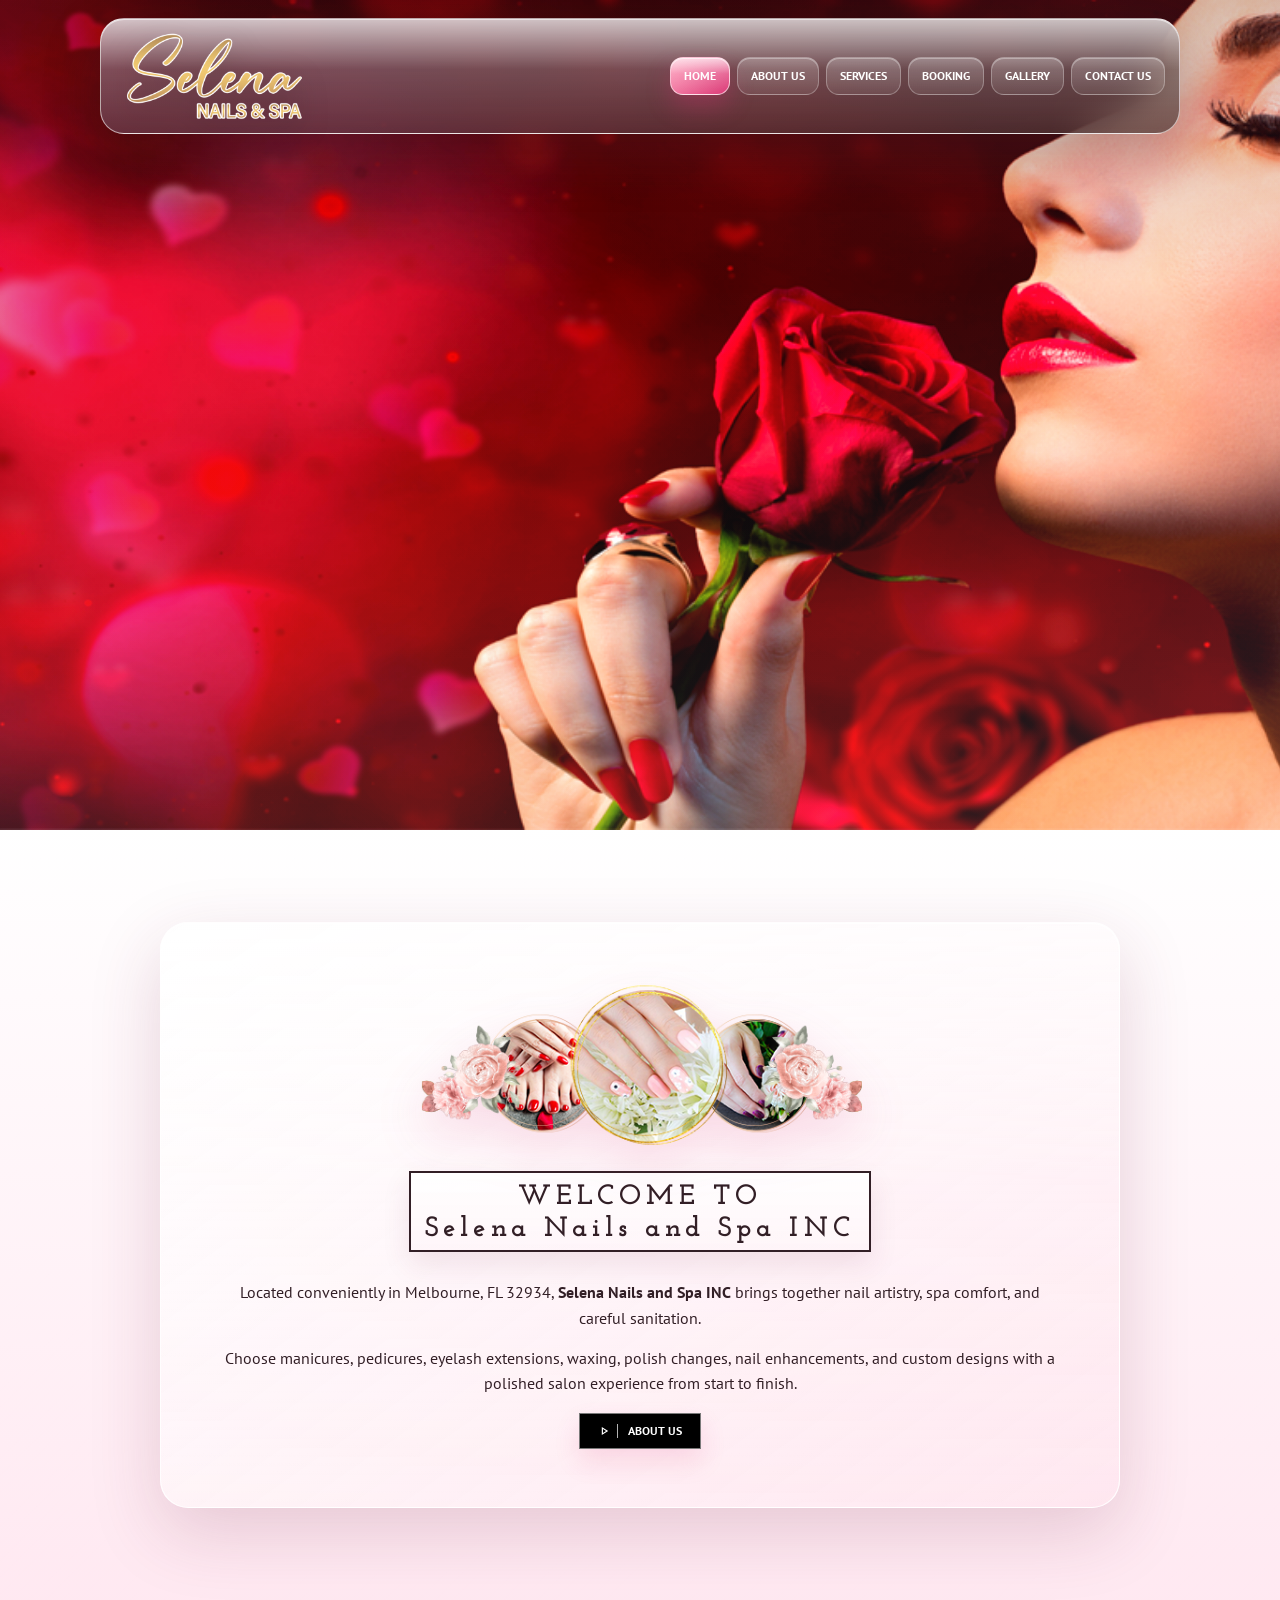
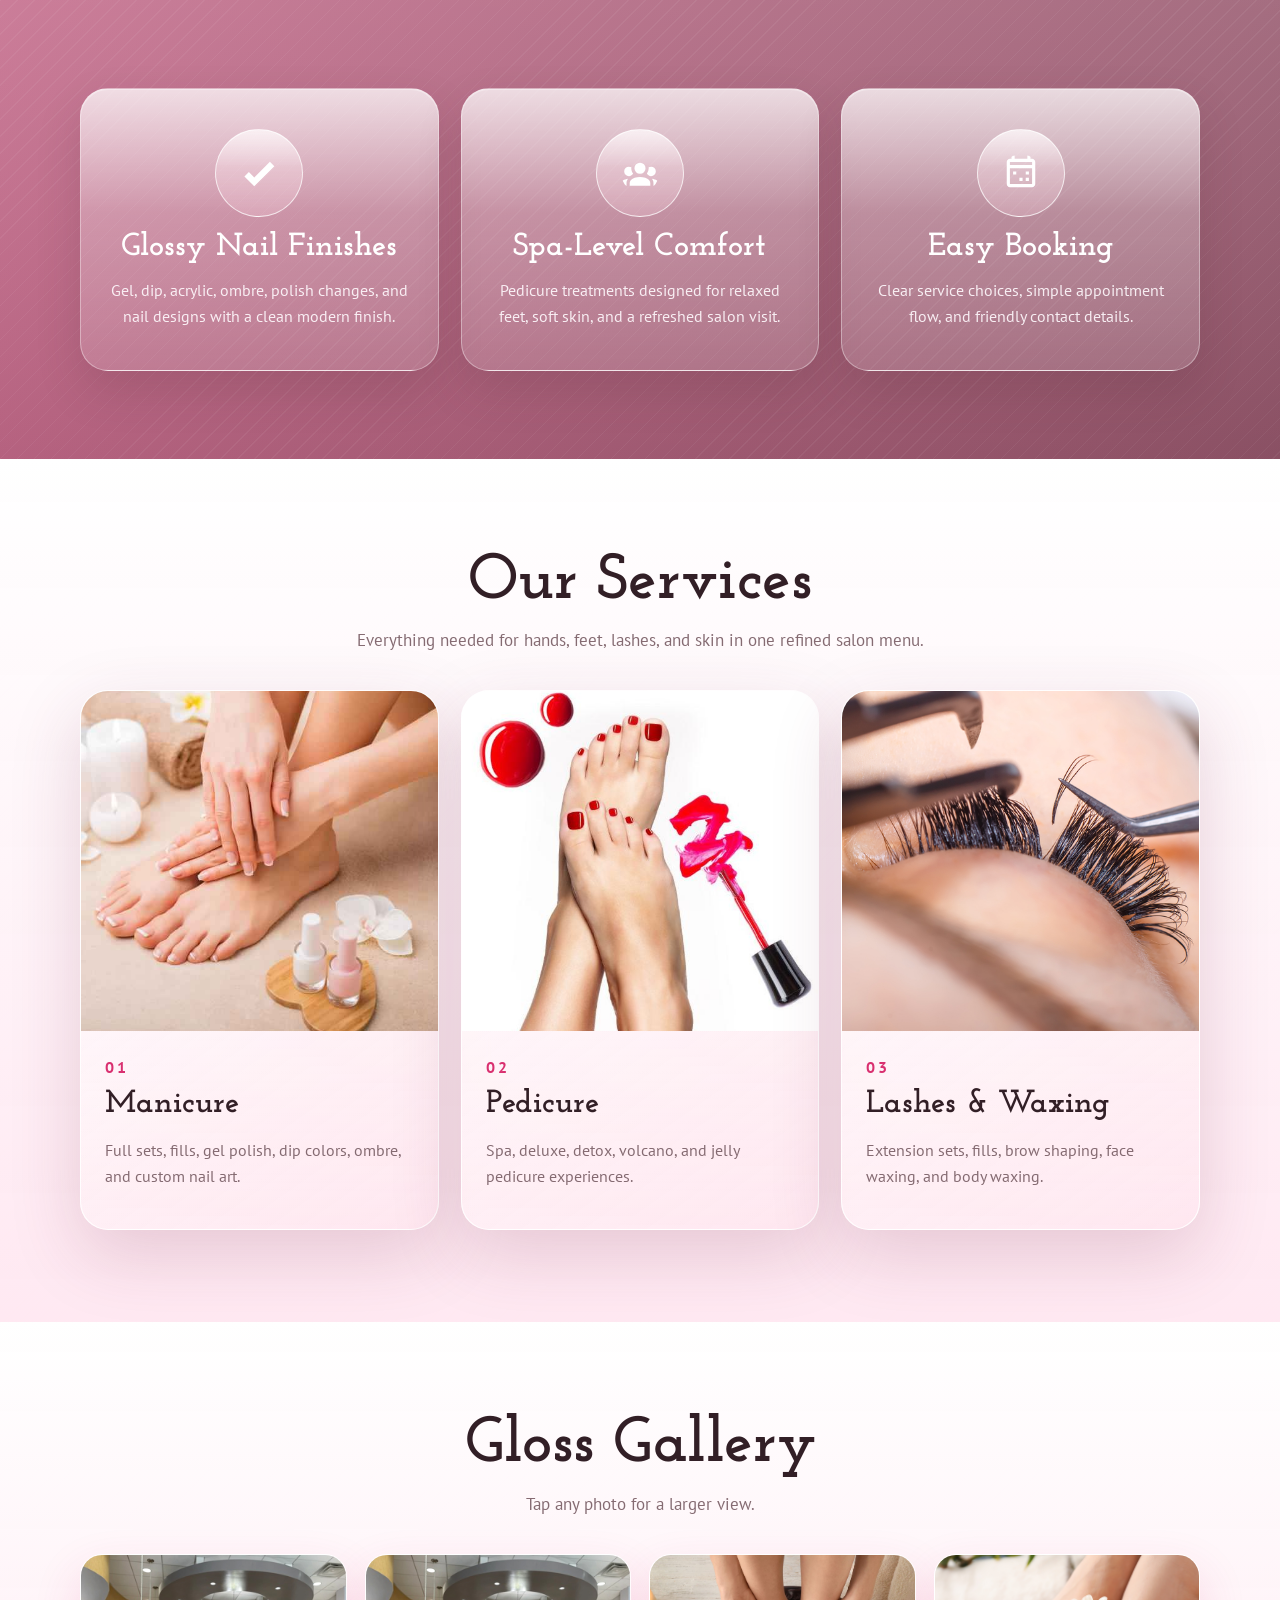
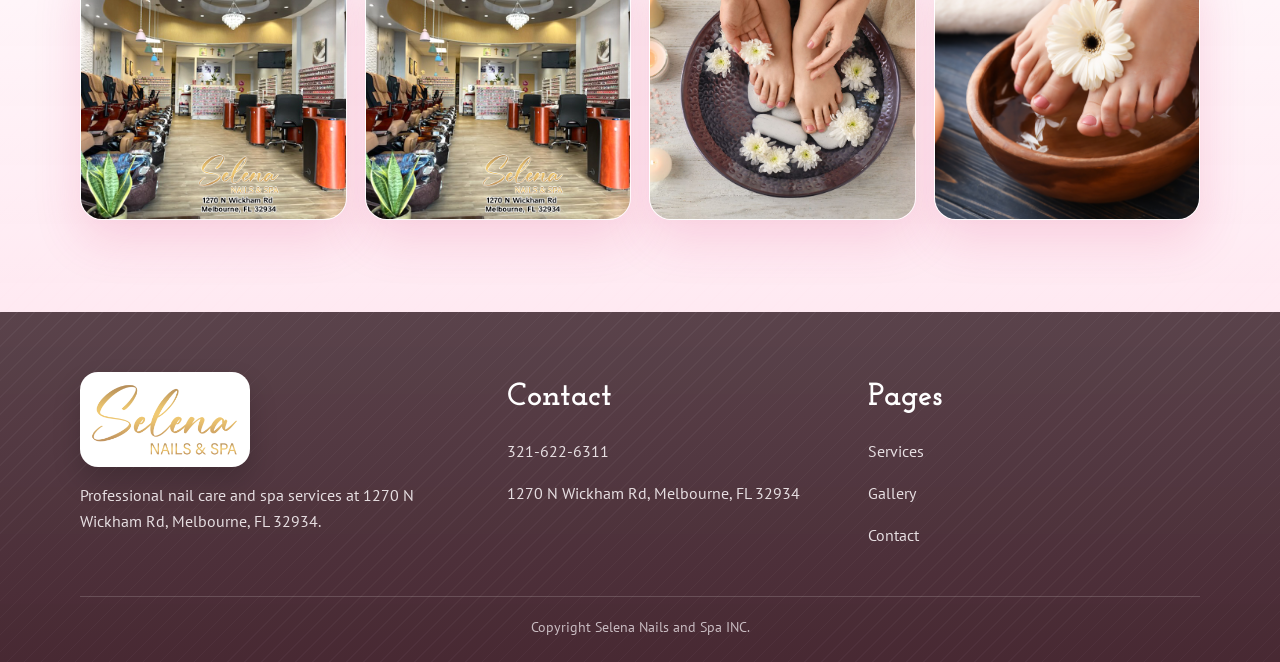
<file: index.html>
<!DOCTYPE html>
<html lang="en">
<head>
  <meta charset="UTF-8">
  <meta name="viewport" content="width=device-width, initial-scale=1.0">
  <title>Selena Nails and Spa INC | Nail Salon in Melbourne, FL 32934</title>
  <meta name="description" content="Selena Nails and Spa INC offers manicures, pedicures, eyelash extensions, waxing, and nail care in Melbourne, FL 32934.">
  <link rel="icon" href="assets/images/favicon.png">
  <link rel="stylesheet" href="assets/css/style.css">
</head>
<body>
  <div class="topbar">
    <div class="container">
      <span>1270 N Wickham Rd, Melbourne, FL 32934</span>
      <a href="tel:+13216226311">321-622-6311</a>
      <span>Professional nail care and spa services</span>
    </div>
  </div>
  <header class="site-header">
    <div class="container nav">
      <a class="brand" href="index.html"><img src="assets/images/logo.png" alt="Selena Nails and Spa INC"></a>
      <button class="menu-toggle" aria-label="Open menu" aria-expanded="false"><span></span><span></span><span></span></button>
      <nav class="nav-links">
        <a class="active" href="index.html">Home</a>
        <a href="about.html">About us</a>
        <a href="service.html">Services</a>
        <a href="https://booking.gocheckin.net/v2/13683" target="_blank" rel="noopener">Booking</a>
        <a href="gallery.html">Gallery</a>
        <a href="contact.html">Contact us</a>
      </nav>
    </div>
  </header>

  <main>
    <section class="hero">
      <div class="hero-slider" aria-label="Salon photo slider">
        <img class="hero-slide active" src="assets/images/hero-1.png" alt="Selena Nails and Spa hero photo">
        <img class="hero-slide" src="assets/images/hero-2.jpg" alt="Glossy nail polish service">
        <img class="hero-slide" src="assets/images/hero-3.png" alt="Selena Nails and Spa salon hero photo">
        <img class="hero-slide" src="assets/images/hero-4.jpg" alt="Nail salon service photo">
        <img class="hero-slide" src="assets/images/hero-5.png" alt="Selena Nails and Spa hero photo">
      </div>
      <div class="hero-content" aria-label="Selena Nails and Spa INC"></div>
    </section>

    <section class="section intro-modern">
      <div class="container welcome-original welcome-classic glass-panel">
        <div class="welcome-decor"><img src="assets/images/icons/welcome-decor.png" alt="Nail spa decor"></div>
        <div class="copy">
          <h2>WELCOME TO<br>Selena Nails and Spa INC</h2>
          <p>Located conveniently in Melbourne, FL 32934, <a href="service.html"><strong>Selena Nails and Spa INC</strong></a> brings together nail artistry, spa comfort, and careful sanitation.</p>
          <p>Choose manicures, pedicures, eyelash extensions, waxing, polish changes, nail enhancements, and custom designs with a polished salon experience from start to finish.</p>
          <a class="btn about-btn" href="about.html"><img src="assets/images/icons/icon-play.svg" alt="">About us</a>
        </div>
      </div>
    </section>

    <section class="section dark">
      <div class="container">
        <div class="feature-grid">
          <article class="feature">
            <img src="assets/images/icons/icon-check.svg" alt="">
            <h3>Glossy Nail Finishes</h3>
            <p>Gel, dip, acrylic, ombre, polish changes, and nail designs with a clean modern finish.</p>
          </article>
          <article class="feature">
            <img src="assets/images/icons/icon-user.svg" alt="">
            <h3>Spa-Level Comfort</h3>
            <p>Pedicure treatments designed for relaxed feet, soft skin, and a refreshed salon visit.</p>
          </article>
          <article class="feature">
            <img src="assets/images/icons/icon-calendar.svg" alt="">
            <h3>Easy Booking</h3>
            <p>Clear service choices, simple appointment flow, and friendly contact details.</p>
          </article>
        </div>
      </div>
    </section>

    <section class="section services-modern">
      <div class="container">
        <div class="section-title">
          <h2>Our Services</h2>
          <p>Everything needed for hands, feet, lashes, and skin in one refined salon menu.</p>
        </div>
        <div class="service-preview">
          <a class="service-card" href="service.html">
            <img src="assets/images/service-manicure.jpg" alt="Manicure service">
            <div><span>01</span><h3>Manicure</h3><p>Full sets, fills, gel polish, dip colors, ombre, and custom nail art.</p></div>
          </a>
          <a class="service-card" href="service.html">
            <img src="assets/images/service-pedicure.jpg" alt="Pedicure service">
            <div><span>02</span><h3>Pedicure</h3><p>Spa, deluxe, detox, volcano, and jelly pedicure experiences.</p></div>
          </a>
          <a class="service-card" href="service.html">
            <img src="assets/images/service-eyelashes.png" alt="Eyelash extension service">
            <div><span>03</span><h3>Lashes & Waxing</h3><p>Extension sets, fills, brow shaping, face waxing, and body waxing.</p></div>
          </a>
        </div>
      </div>
    </section>

    <section class="section light gallery-modern">
      <div class="container">
        <div class="section-title">
          <h2>Gloss Gallery</h2>
          <p>Tap any photo for a larger view.</p>
        </div>
        <div class="photo-grid">
          <img data-lightbox src="assets/images/gallery/salon-main.jpg" alt="Selena Nails salon interior">
          <img data-lightbox src="assets/images/gallery/gallery-Selena-Nails-and-Spa-INC-Nail-salon-in-Melbourne-FL-32934_4-48122.jpg" alt="Nail salon photo">
          <img data-lightbox src="assets/images/gallery/gallery-Selena-Nails-and-Spa-INC-top-rated-nail-salon-Melbourne-FL-32934-No-5-51.jpg" alt="Nail design photo">
          <img data-lightbox src="assets/images/gallery/gallery-Selena-Nails-and-Spa-INC-top-rated-nail-salon-Melbourne-FL-32934-No-6-28.jpg" alt="Nail design photo">
        </div>
      </div>
    </section>
  </main>

  <footer class="footer">
    <div class="container footer-grid">
      <div>
        <img class="logo" src="assets/images/logo.png" alt="Selena Nails and Spa INC">
        <p>Professional nail care and spa services at 1270 N Wickham Rd, Melbourne, FL 32934.</p>
      </div>
      <div>
        <h3>Contact</h3>
        <p><a href="tel:+13216226311">321-622-6311</a></p>
        <p>1270 N Wickham Rd, Melbourne, FL 32934</p>
      </div>
      <div>
        <h3>Pages</h3>
        <p><a href="service.html">Services</a></p>
        <p><a href="gallery.html">Gallery</a></p>
        <p><a href="contact.html">Contact</a></p>
      </div>
    </div>
    <div class="container copyright">Copyright Selena Nails and Spa INC.</div>
  </footer>

  <div class="lightbox" aria-hidden="true"><button aria-label="Close">x</button><img alt=""></div>
  <script src="assets/js/main.js"></script>
</body>
</html>
</file>
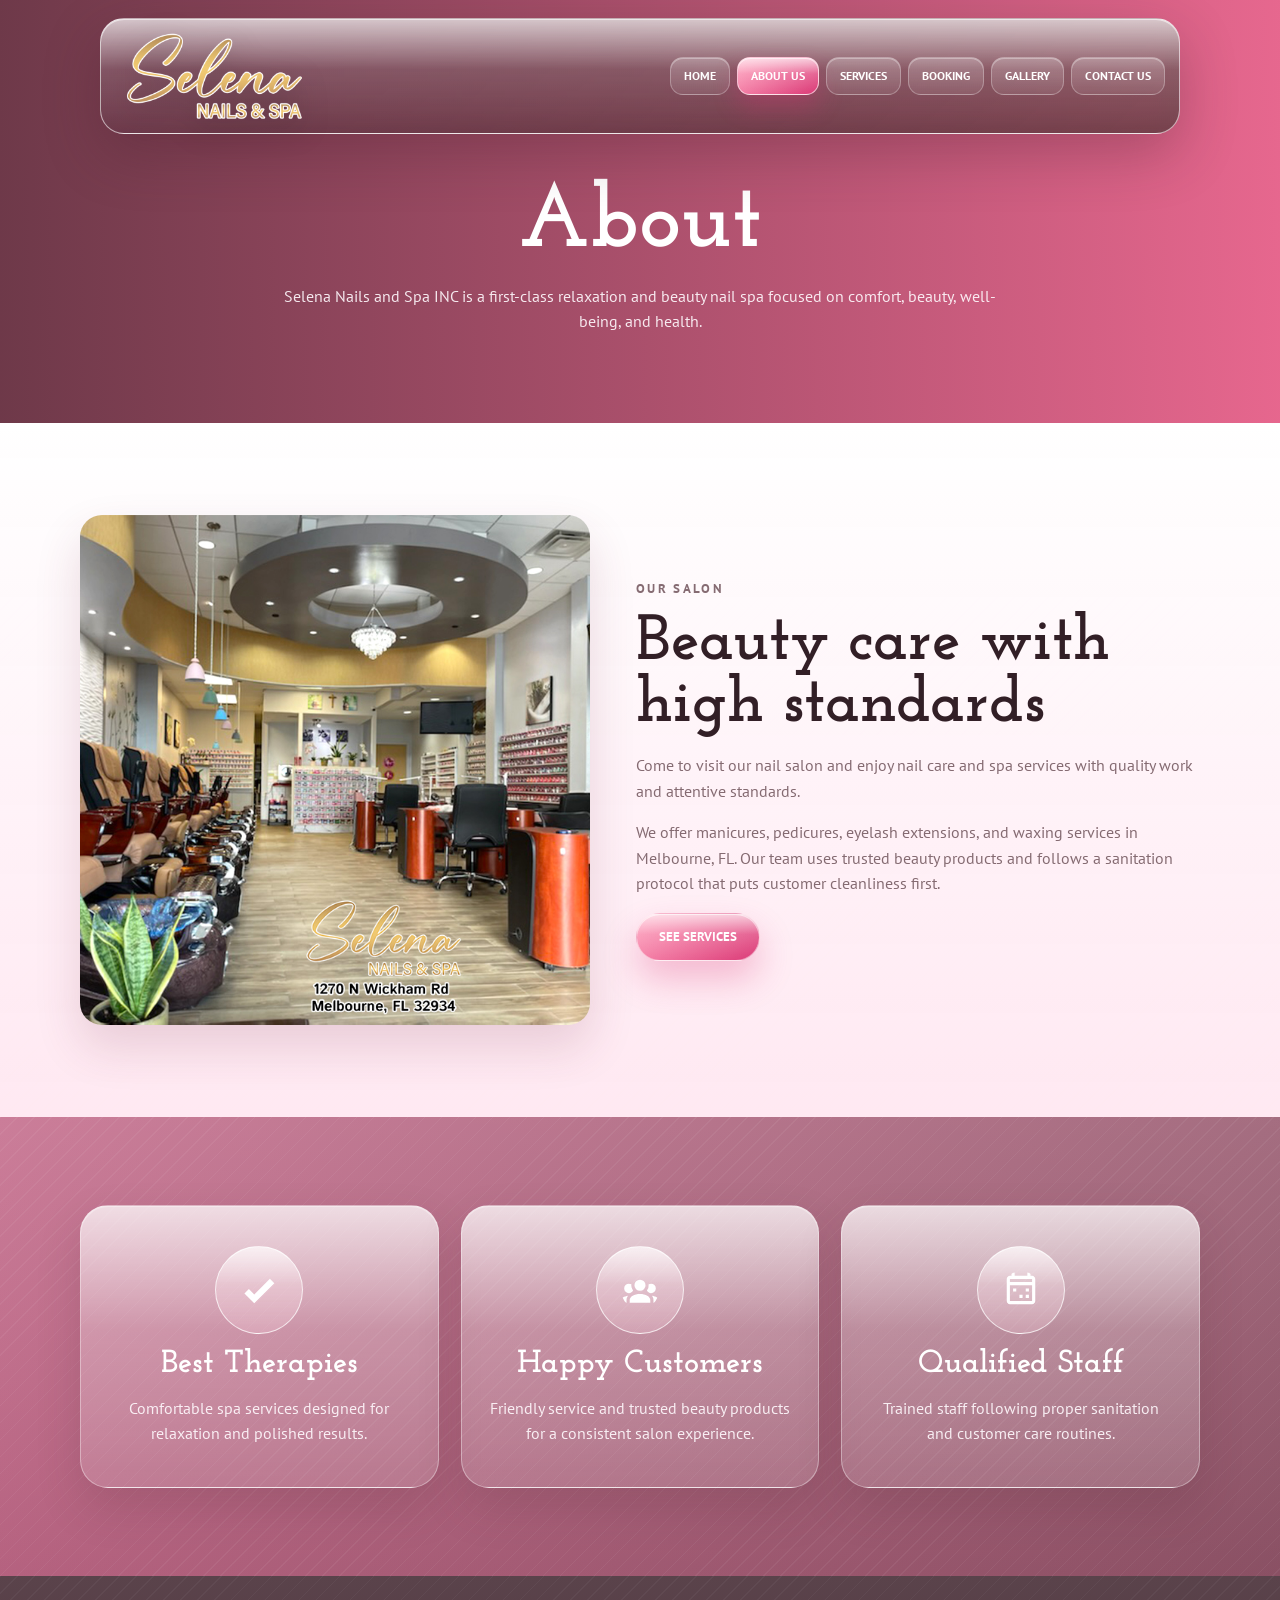
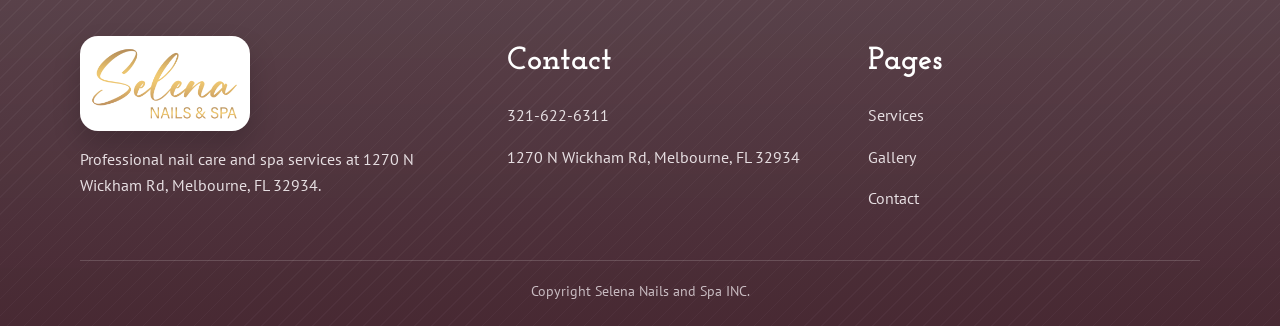
<file: about.html>
<!DOCTYPE html>
<html lang="en">
<head>
  <meta charset="UTF-8">
  <meta name="viewport" content="width=device-width, initial-scale=1.0">
  <title>About | Selena Nails and Spa INC</title>
  <meta name="description" content="About Selena Nails and Spa INC, a nail salon and spa serving Melbourne, FL 32934.">
  <link rel="icon" href="assets/images/favicon.png">
  <link rel="stylesheet" href="assets/css/style.css">
</head>
<body>
  <div class="topbar"><div class="container"><span>1270 N Wickham Rd, Melbourne, FL 32934</span><a href="tel:+13216226311">321-622-6311</a><span>Professional nail care and spa services</span></div></div>
  <header class="site-header"><div class="container nav"><a class="brand" href="index.html"><img src="assets/images/logo.png" alt="Selena Nails and Spa INC"></a><button class="menu-toggle" aria-label="Open menu" aria-expanded="false"><span></span><span></span><span></span></button><nav class="nav-links"><a href="index.html">Home</a><a class="active" href="about.html">About us</a><a href="service.html">Services</a><a href="https://booking.gocheckin.net/v2/13683" target="_blank" rel="noopener">Booking</a><a href="gallery.html">Gallery</a><a href="contact.html">Contact us</a></nav></div></header>
  <main>
    <section class="page-hero"><div class="container"><h1>About</h1><p>Selena Nails and Spa INC is a first-class relaxation and beauty nail spa focused on comfort, beauty, well-being, and health.</p></div></section>
    <section class="section light">
      <div class="container split">
        <div class="media"><img src="assets/images/gallery/salon-main.jpg" alt="Selena Nails and Spa salon"></div>
        <div class="copy">
          <p class="eyebrow">Our salon</p>
          <h2>Beauty care with high standards</h2>
          <p>Come to visit our nail salon and enjoy nail care and spa services with quality work and attentive standards.</p>
          <p>We offer manicures, pedicures, eyelash extensions, and waxing services in Melbourne, FL. Our team uses trusted beauty products and follows a sanitation protocol that puts customer cleanliness first.</p>
          <a class="btn" href="service.html">See Services</a>
        </div>
      </div>
    </section>
    <section class="section dark">
      <div class="container feature-grid">
        <article class="feature"><img src="assets/images/icons/icon-check.svg" alt=""><h3>Best Therapies</h3><p>Comfortable spa services designed for relaxation and polished results.</p></article>
        <article class="feature"><img src="assets/images/icons/icon-user.svg" alt=""><h3>Happy Customers</h3><p>Friendly service and trusted beauty products for a consistent salon experience.</p></article>
        <article class="feature"><img src="assets/images/icons/icon-calendar.svg" alt=""><h3>Qualified Staff</h3><p>Trained staff following proper sanitation and customer care routines.</p></article>
      </div>
    </section>
  </main>
  <footer class="footer"><div class="container footer-grid"><div><img class="logo" src="assets/images/logo.png" alt="Selena Nails and Spa INC"><p>Professional nail care and spa services at 1270 N Wickham Rd, Melbourne, FL 32934.</p></div><div><h3>Contact</h3><p><a href="tel:+13216226311">321-622-6311</a></p><p>1270 N Wickham Rd, Melbourne, FL 32934</p></div><div><h3>Pages</h3><p><a href="service.html">Services</a></p><p><a href="gallery.html">Gallery</a></p><p><a href="contact.html">Contact</a></p></div></div><div class="container copyright">Copyright Selena Nails and Spa INC.</div></footer>
  <script src="assets/js/main.js"></script>
</body>
</html>
</file>
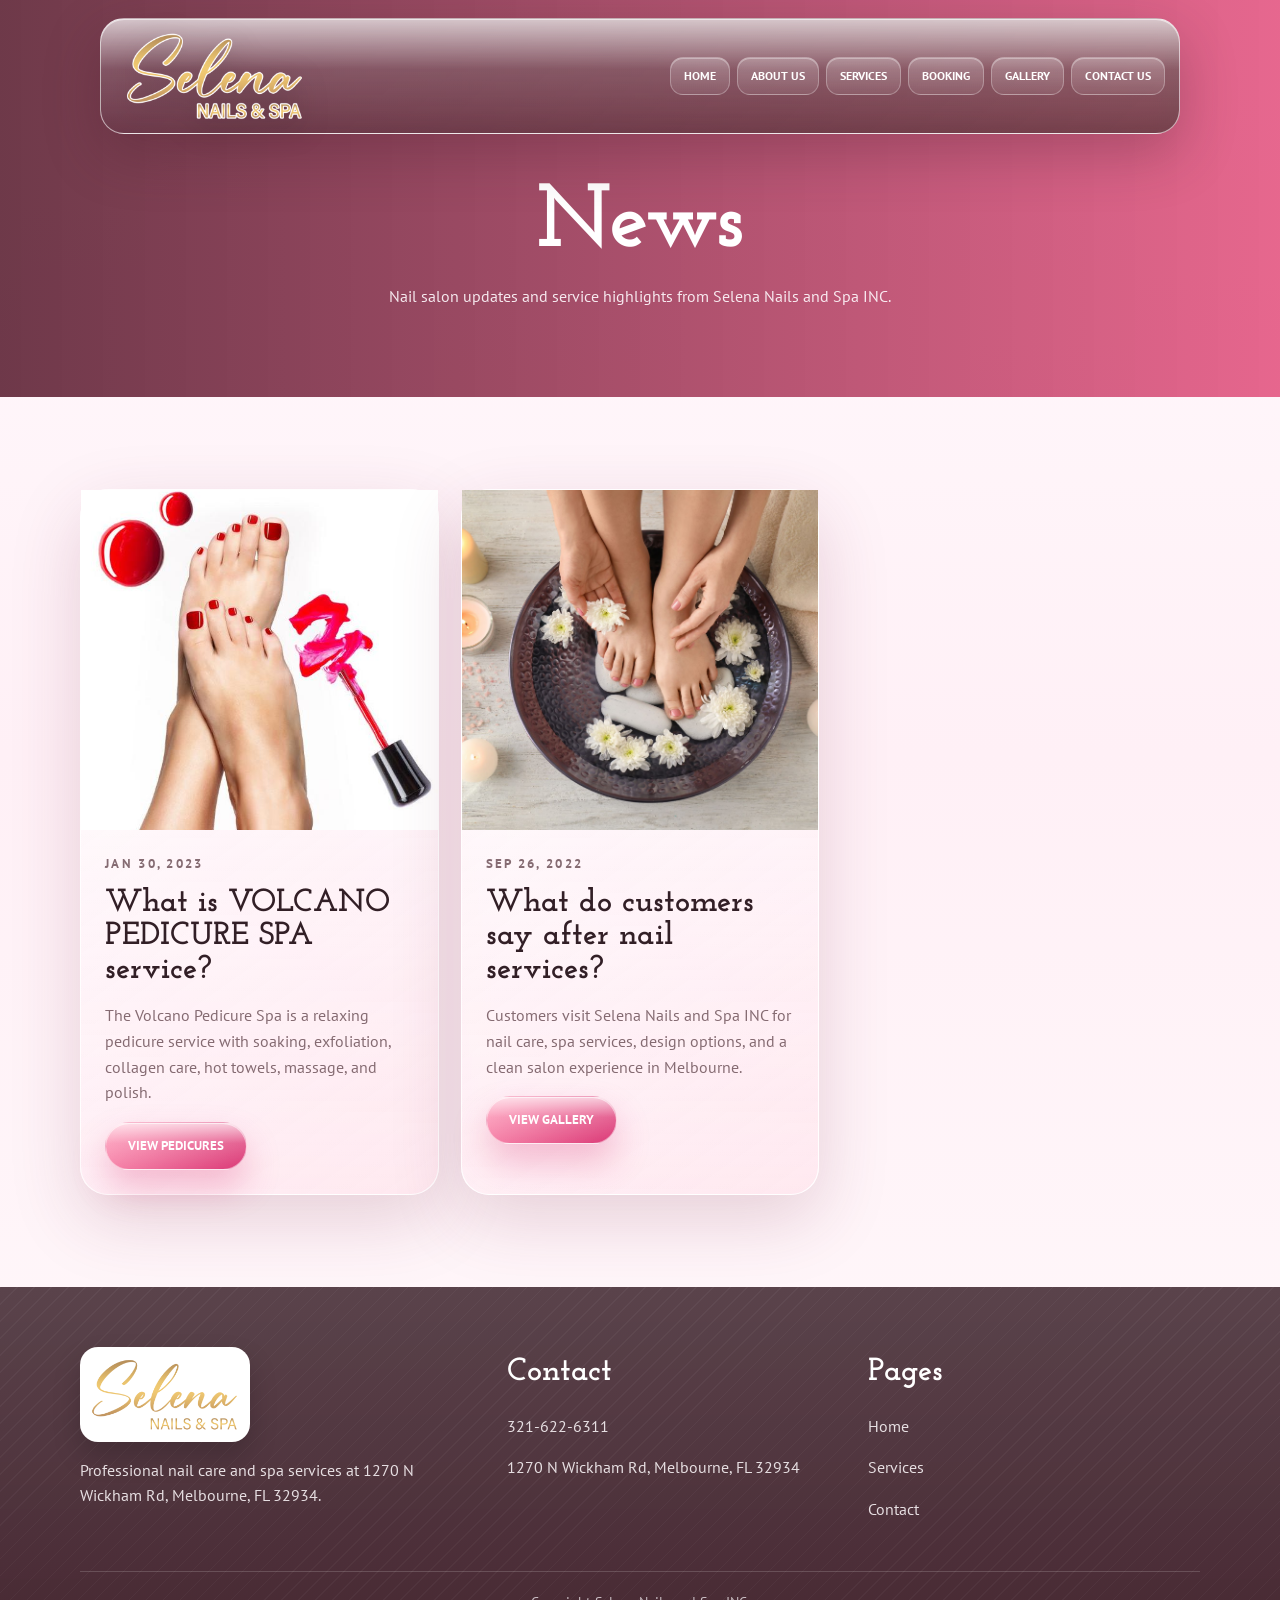
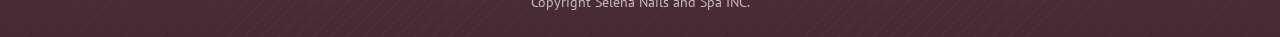
<file: blog.html>
<!DOCTYPE html>
<html lang="en">
<head>
  <meta charset="UTF-8">
  <meta name="viewport" content="width=device-width, initial-scale=1.0">
  <title>Blog | Selena Nails and Spa INC</title>
  <meta name="description" content="Nail care and pedicure articles from Selena Nails and Spa INC.">
  <link rel="icon" href="assets/images/favicon.png">
  <link rel="stylesheet" href="assets/css/style.css">
</head>
<body>
  <div class="topbar"><div class="container"><span>1270 N Wickham Rd, Melbourne, FL 32934</span><a href="tel:+13216226311">321-622-6311</a><span>Professional nail care and spa services</span></div></div>
  <header class="site-header"><div class="container nav"><a class="brand" href="index.html"><img src="assets/images/logo.png" alt="Selena Nails and Spa INC"></a><button class="menu-toggle" aria-label="Open menu" aria-expanded="false"><span></span><span></span><span></span></button><nav class="nav-links"><a href="index.html">Home</a><a href="about.html">About us</a><a href="service.html">Services</a><a href="https://booking.gocheckin.net/v2/13683" target="_blank" rel="noopener">Booking</a><a href="gallery.html">Gallery</a><a href="contact.html">Contact us</a></nav></div></header>
  <main>
    <section class="page-hero"><div class="container"><h1>News</h1><p>Nail salon updates and service highlights from Selena Nails and Spa INC.</p></div></section>
    <section class="section">
      <div class="container blog-grid">
        <article class="post">
          <img src="assets/images/service-pedicure.jpg" alt="Volcano pedicure spa service">
          <div>
            <p class="eyebrow">Jan 30, 2023</p>
            <h3>What is VOLCANO PEDICURE SPA service?</h3>
            <p>The Volcano Pedicure Spa is a relaxing pedicure service with soaking, exfoliation, collagen care, hot towels, massage, and polish.</p>
            <a class="btn secondary" href="service.html">View Pedicures</a>
          </div>
        </article>
        <article class="post">
          <img src="assets/images/gallery/gallery-Selena-Nails-and-Spa-INC-top-rated-nail-salon-Melbourne-FL-32934-No-5-51.jpg" alt="Nail salon review">
          <div>
            <p class="eyebrow">Sep 26, 2022</p>
            <h3>What do customers say after nail services?</h3>
            <p>Customers visit Selena Nails and Spa INC for nail care, spa services, design options, and a clean salon experience in Melbourne.</p>
            <a class="btn secondary" href="gallery.html">View Gallery</a>
          </div>
        </article>
      </div>
    </section>
  </main>
  <footer class="footer"><div class="container footer-grid"><div><img class="logo" src="assets/images/logo.png" alt="Selena Nails and Spa INC"><p>Professional nail care and spa services at 1270 N Wickham Rd, Melbourne, FL 32934.</p></div><div><h3>Contact</h3><p><a href="tel:+13216226311">321-622-6311</a></p><p>1270 N Wickham Rd, Melbourne, FL 32934</p></div><div><h3>Pages</h3><p><a href="index.html">Home</a></p><p><a href="service.html">Services</a></p><p><a href="contact.html">Contact</a></p></div></div><div class="container copyright">Copyright Selena Nails and Spa INC.</div></footer>
  <script src="assets/js/main.js"></script>
</body>
</html>
</file>
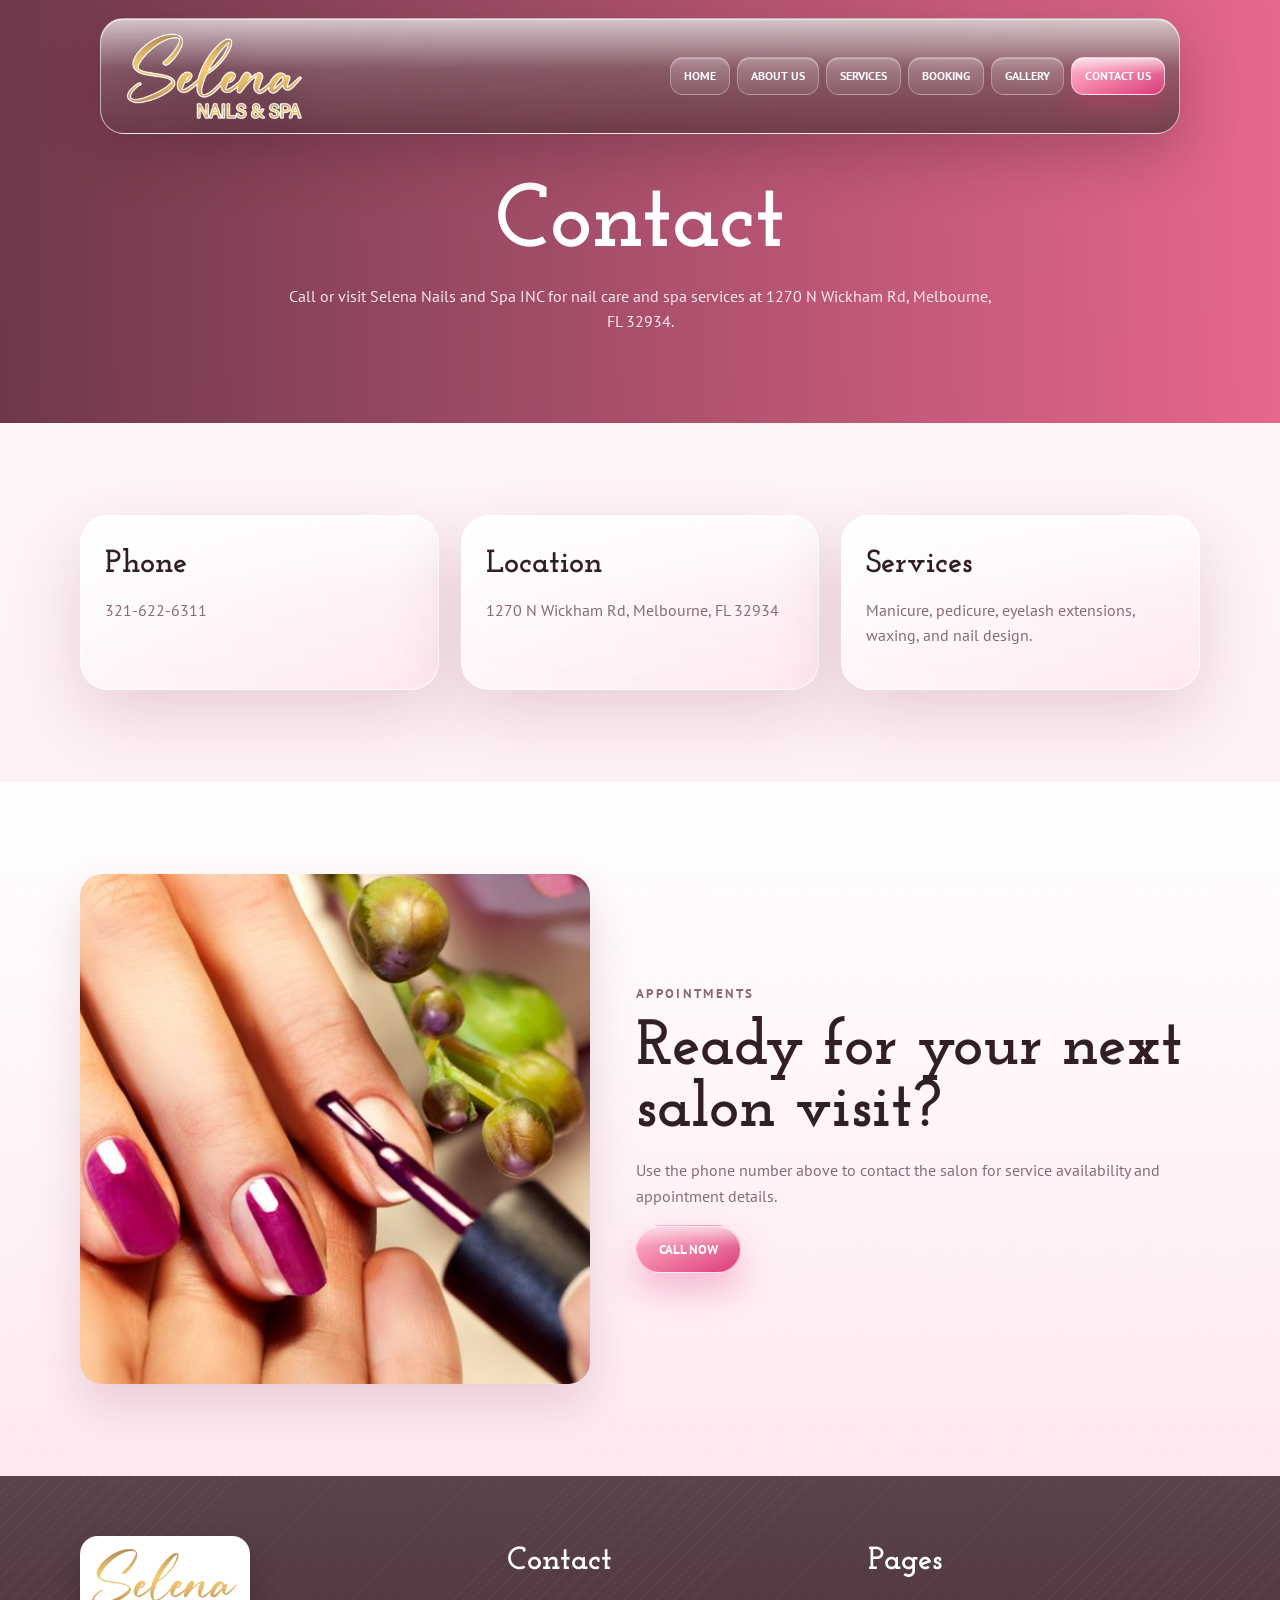
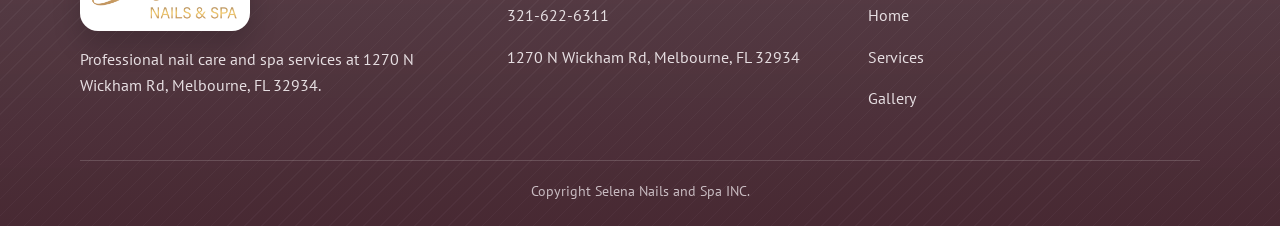
<file: contact.html>
<!DOCTYPE html>
<html lang="en">
<head>
  <meta charset="UTF-8">
  <meta name="viewport" content="width=device-width, initial-scale=1.0">
  <title>Contact | Selena Nails and Spa INC</title>
  <meta name="description" content="Contact Selena Nails and Spa INC in Melbourne, FL 32934.">
  <link rel="icon" href="assets/images/favicon.png">
  <link rel="stylesheet" href="assets/css/style.css">
</head>
<body>
  <div class="topbar"><div class="container"><span>1270 N Wickham Rd, Melbourne, FL 32934</span><a href="tel:+13216226311">321-622-6311</a><span>Professional nail care and spa services</span></div></div>
  <header class="site-header"><div class="container nav"><a class="brand" href="index.html"><img src="assets/images/logo.png" alt="Selena Nails and Spa INC"></a><button class="menu-toggle" aria-label="Open menu" aria-expanded="false"><span></span><span></span><span></span></button><nav class="nav-links"><a href="index.html">Home</a><a href="about.html">About us</a><a href="service.html">Services</a><a href="https://booking.gocheckin.net/v2/13683" target="_blank" rel="noopener">Booking</a><a href="gallery.html">Gallery</a><a class="active" href="contact.html">Contact us</a></nav></div></header>
  <main>
    <section class="page-hero"><div class="container"><h1>Contact</h1><p>Call or visit Selena Nails and Spa INC for nail care and spa services at 1270 N Wickham Rd, Melbourne, FL 32934.</p></div></section>
    <section class="section">
      <div class="container contact-grid">
        <article class="contact-card"><h3>Phone</h3><p><a href="tel:+13216226311">321-622-6311</a></p></article>
        <article class="contact-card"><h3>Location</h3><p>1270 N Wickham Rd, Melbourne, FL 32934</p></article>
        <article class="contact-card"><h3>Services</h3><p>Manicure, pedicure, eyelash extensions, waxing, and nail design.</p></article>
      </div>
    </section>
    <section class="section light">
      <div class="container split reverse">
        <div class="media"><img src="assets/images/hero-2.jpg" alt="Selena Nails salon"></div>
        <div class="copy">
          <p class="eyebrow">Appointments</p>
          <h2>Ready for your next salon visit?</h2>
          <p>Use the phone number above to contact the salon for service availability and appointment details.</p>
          <a class="btn" href="tel:+13216226311">Call Now</a>
        </div>
      </div>
    </section>
  </main>
  <footer class="footer"><div class="container footer-grid"><div><img class="logo" src="assets/images/logo.png" alt="Selena Nails and Spa INC"><p>Professional nail care and spa services at 1270 N Wickham Rd, Melbourne, FL 32934.</p></div><div><h3>Contact</h3><p><a href="tel:+13216226311">321-622-6311</a></p><p>1270 N Wickham Rd, Melbourne, FL 32934</p></div><div><h3>Pages</h3><p><a href="index.html">Home</a></p><p><a href="service.html">Services</a></p><p><a href="gallery.html">Gallery</a></p></div></div><div class="container copyright">Copyright Selena Nails and Spa INC.</div></footer>
  <script src="assets/js/main.js"></script>
</body>
</html>
</file>
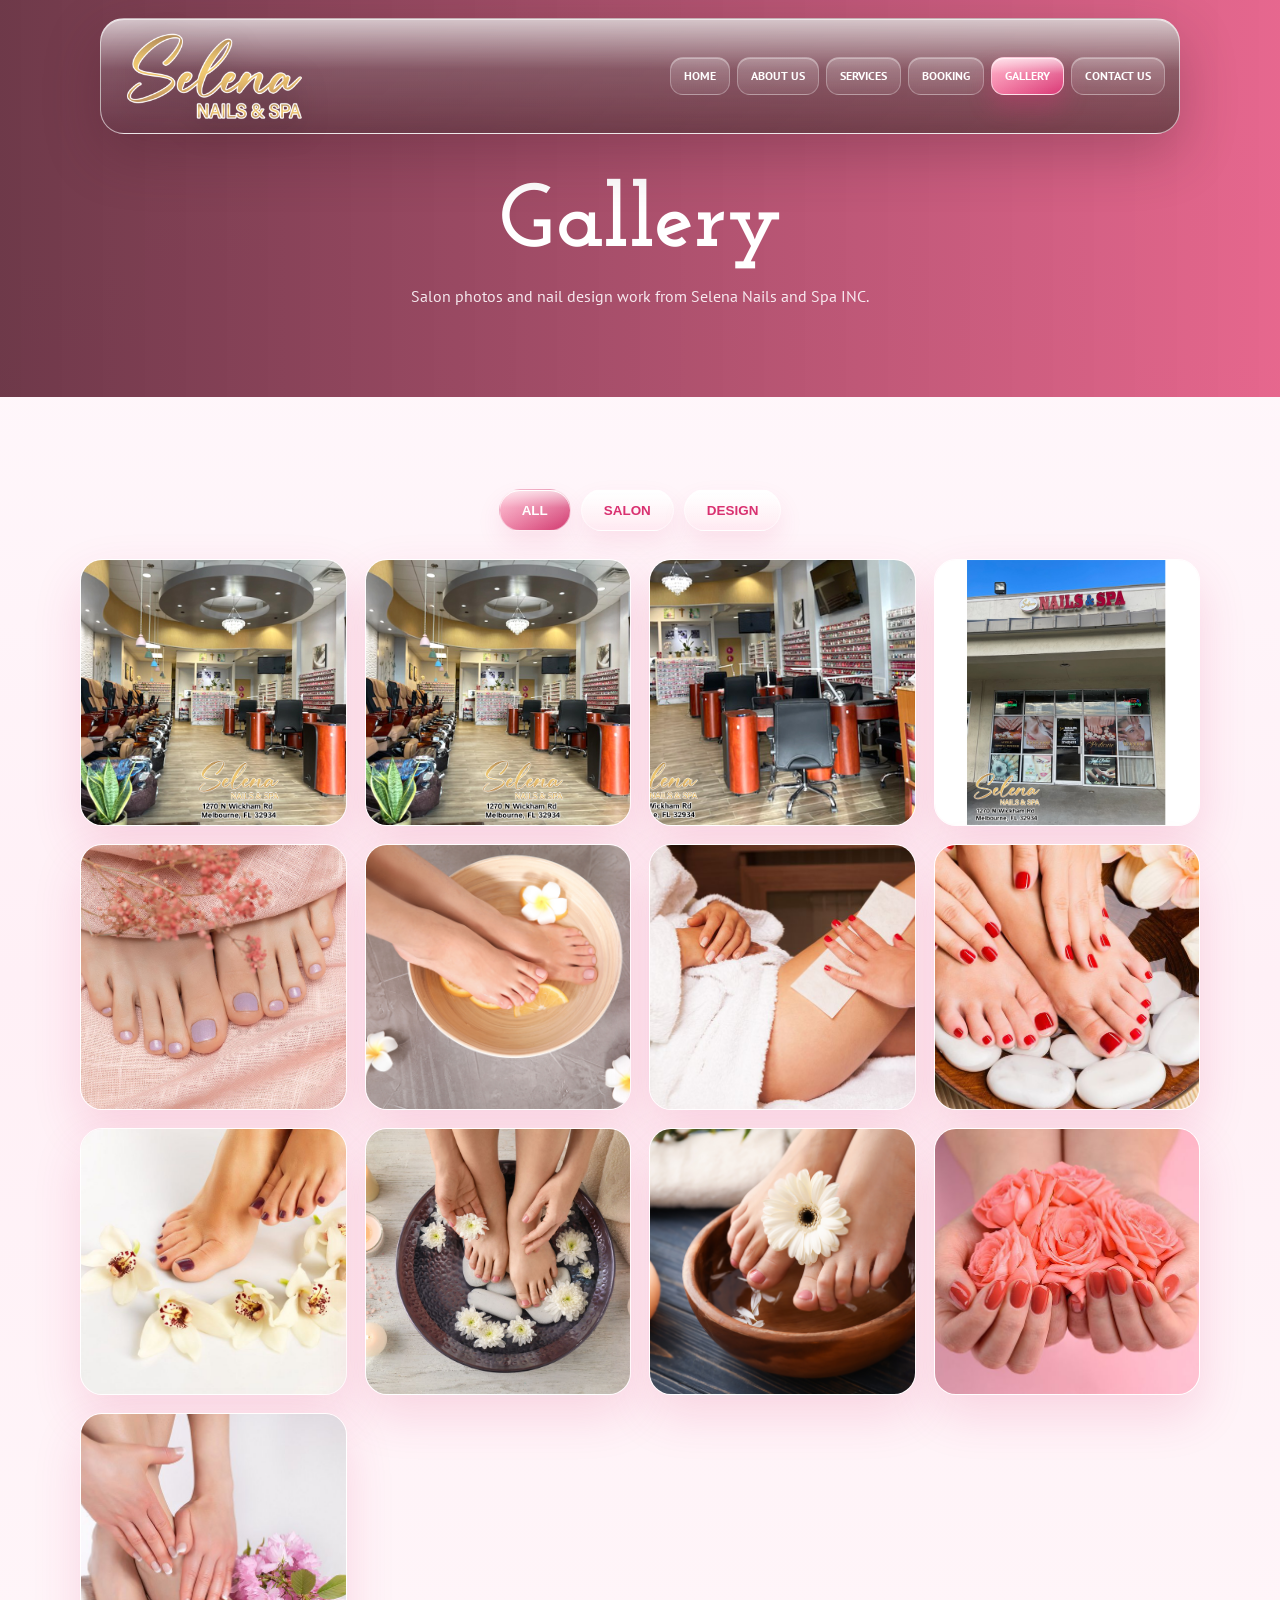
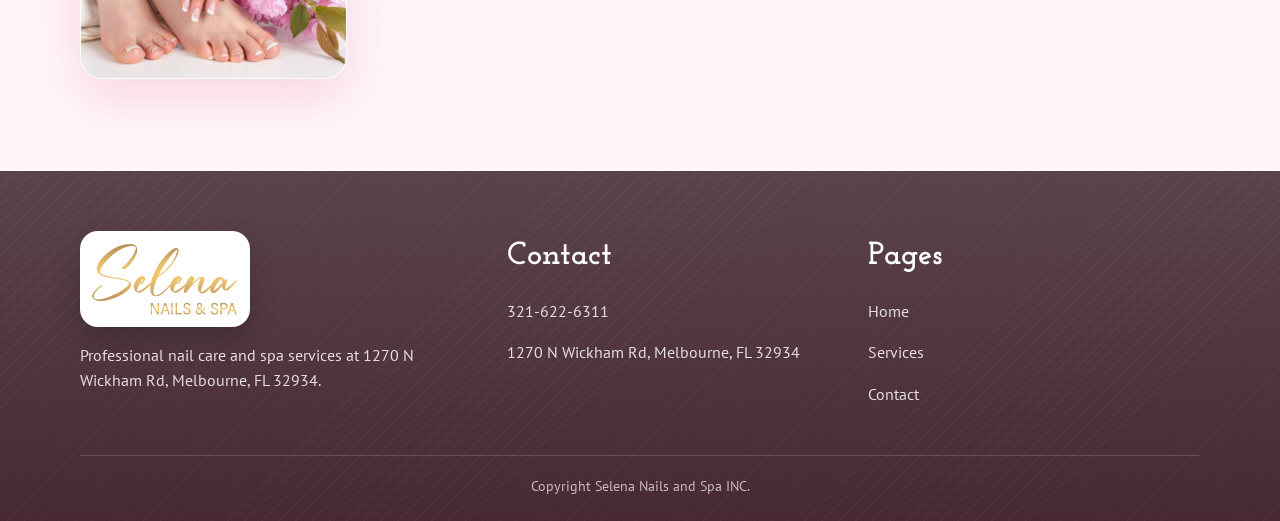
<file: gallery.html>
<!DOCTYPE html>
<html lang="en">
<head>
  <meta charset="UTF-8">
  <meta name="viewport" content="width=device-width, initial-scale=1.0">
  <title>Gallery | Selena Nails and Spa INC</title>
  <meta name="description" content="Gallery photos from Selena Nails and Spa INC in Melbourne, FL 32934.">
  <link rel="icon" href="assets/images/favicon.png">
  <link rel="stylesheet" href="assets/css/style.css">
</head>
<body>
  <div class="topbar"><div class="container"><span>1270 N Wickham Rd, Melbourne, FL 32934</span><a href="tel:+13216226311">321-622-6311</a><span>Professional nail care and spa services</span></div></div>
  <header class="site-header"><div class="container nav"><a class="brand" href="index.html"><img src="assets/images/logo.png" alt="Selena Nails and Spa INC"></a><button class="menu-toggle" aria-label="Open menu" aria-expanded="false"><span></span><span></span><span></span></button><nav class="nav-links"><a href="index.html">Home</a><a href="about.html">About us</a><a href="service.html">Services</a><a href="https://booking.gocheckin.net/v2/13683" target="_blank" rel="noopener">Booking</a><a class="active" href="gallery.html">Gallery</a><a href="contact.html">Contact us</a></nav></div></header>
  <main>
    <section class="page-hero"><div class="container"><h1>Gallery</h1><p>Salon photos and nail design work from Selena Nails and Spa INC.</p></div></section>
    <section class="section">
      <div class="container">
        <div class="filters">
          <button class="filter-btn active" data-filter="all">All</button>
          <button class="filter-btn" data-filter="salon">Salon</button>
          <button class="filter-btn" data-filter="design">Design</button>
        </div>
        <div class="gallery-grid">
          <img data-lightbox data-category="salon" src="assets/images/gallery/salon-main.jpg" alt="Selena Nails salon interior">
          <img data-lightbox data-category="salon" src="assets/images/gallery/gallery-Selena-Nails-and-Spa-INC-Nail-salon-in-Melbourne-FL-32934_4-48122.jpg" alt="Selena Nails salon">
          <img data-lightbox data-category="salon" src="assets/images/gallery/gallery-Selena-Nails-and-Spa-INC-Nail-salon-in-Melbourne-FL-32934_3(1)-34333.jpg" alt="Selena Nails salon">
          <img data-lightbox data-category="salon" src="assets/images/gallery/gallery-Selena-Nails-and-Spa-INC-Nail-salon-in-Melbourne-FL-32934_2-24.jpg" alt="Selena Nails salon">
          <img data-lightbox data-category="design" src="assets/images/gallery/gallery-Selena-Nails-and-Spa-INC-top-rated-nail-salon-Melbourne-FL-32934 (1)-51.jpg" alt="Nail design">
          <img data-lightbox data-category="design" src="assets/images/gallery/gallery-Selena-Nails-and-Spa-INC-top-rated-nail-salon-Melbourne-FL-32934-No-1 (1)-40.jpg" alt="Nail design">
          <img data-lightbox data-category="design" src="assets/images/gallery/gallery-Selena-Nails-and-Spa-INC-top-rated-nail-salon-Melbourne-FL-32934-No-2-40.jpg" alt="Nail design">
          <img data-lightbox data-category="design" src="assets/images/gallery/gallery-Selena-Nails-and-Spa-INC-top-rated-nail-salon-Melbourne-FL-32934-No-3-40.jpg" alt="Nail design">
          <img data-lightbox data-category="design" src="assets/images/gallery/gallery-Selena-Nails-and-Spa-INC-top-rated-nail-salon-Melbourne-FL-32934-No-4-51.jpg" alt="Nail design">
          <img data-lightbox data-category="design" src="assets/images/gallery/gallery-Selena-Nails-and-Spa-INC-top-rated-nail-salon-Melbourne-FL-32934-No-5-51.jpg" alt="Nail design">
          <img data-lightbox data-category="design" src="assets/images/gallery/gallery-Selena-Nails-and-Spa-INC-top-rated-nail-salon-Melbourne-FL-32934-No-6-28.jpg" alt="Nail design">
          <img data-lightbox data-category="design" src="assets/images/gallery/gallery-Selena-Nails-and-Spa-INC-top-rated-nail-salon-Melbourne-FL-32934-No-7-28.jpg" alt="Nail design">
          <img data-lightbox data-category="design" src="assets/images/gallery/gallery-Selena-Nails-and-Spa-INC-top-rated-nail-salon-Melbourne-FL-32934-No-8-28.jpg" alt="Nail design">
        </div>
      </div>
    </section>
  </main>
  <footer class="footer"><div class="container footer-grid"><div><img class="logo" src="assets/images/logo.png" alt="Selena Nails and Spa INC"><p>Professional nail care and spa services at 1270 N Wickham Rd, Melbourne, FL 32934.</p></div><div><h3>Contact</h3><p><a href="tel:+13216226311">321-622-6311</a></p><p>1270 N Wickham Rd, Melbourne, FL 32934</p></div><div><h3>Pages</h3><p><a href="index.html">Home</a></p><p><a href="service.html">Services</a></p><p><a href="contact.html">Contact</a></p></div></div><div class="container copyright">Copyright Selena Nails and Spa INC.</div></footer>
  <div class="lightbox" aria-hidden="true"><button aria-label="Close">x</button><img alt=""></div>
  <script src="assets/js/main.js"></script>
</body>
</html>
</file>
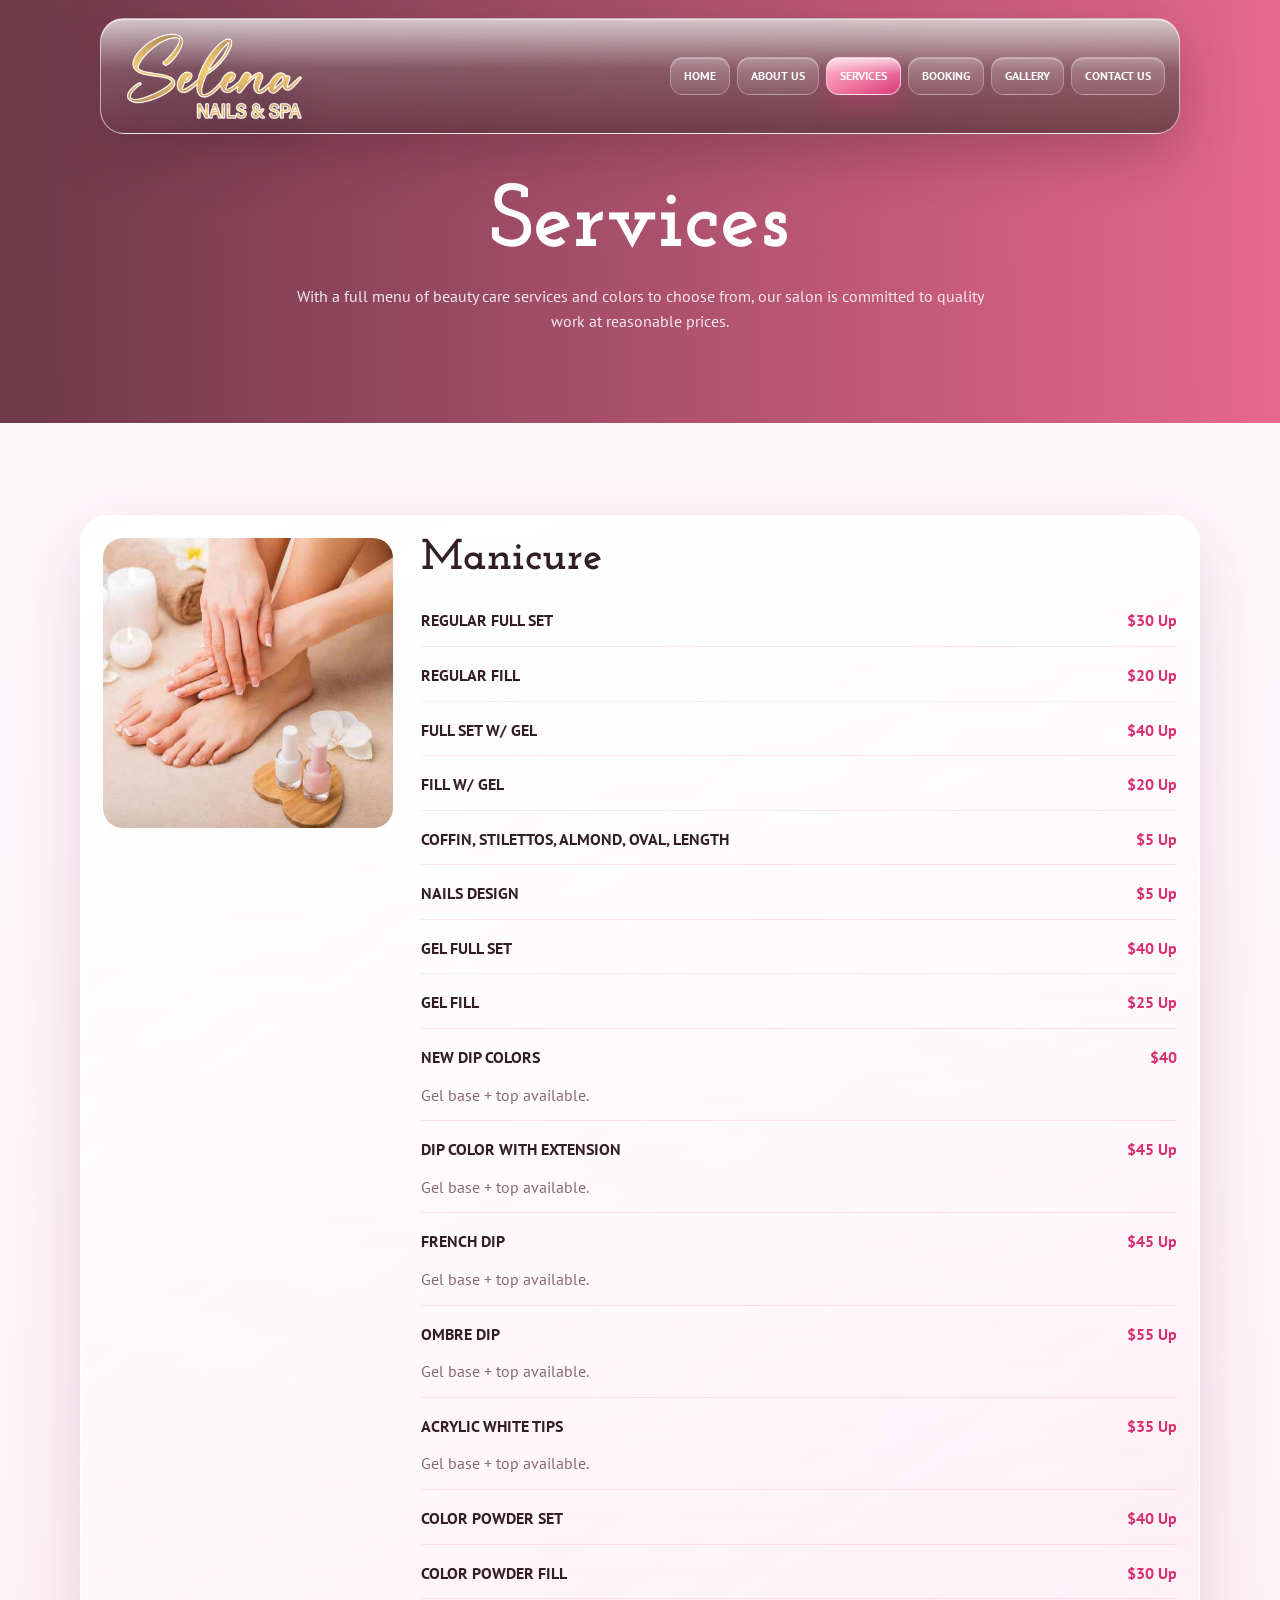
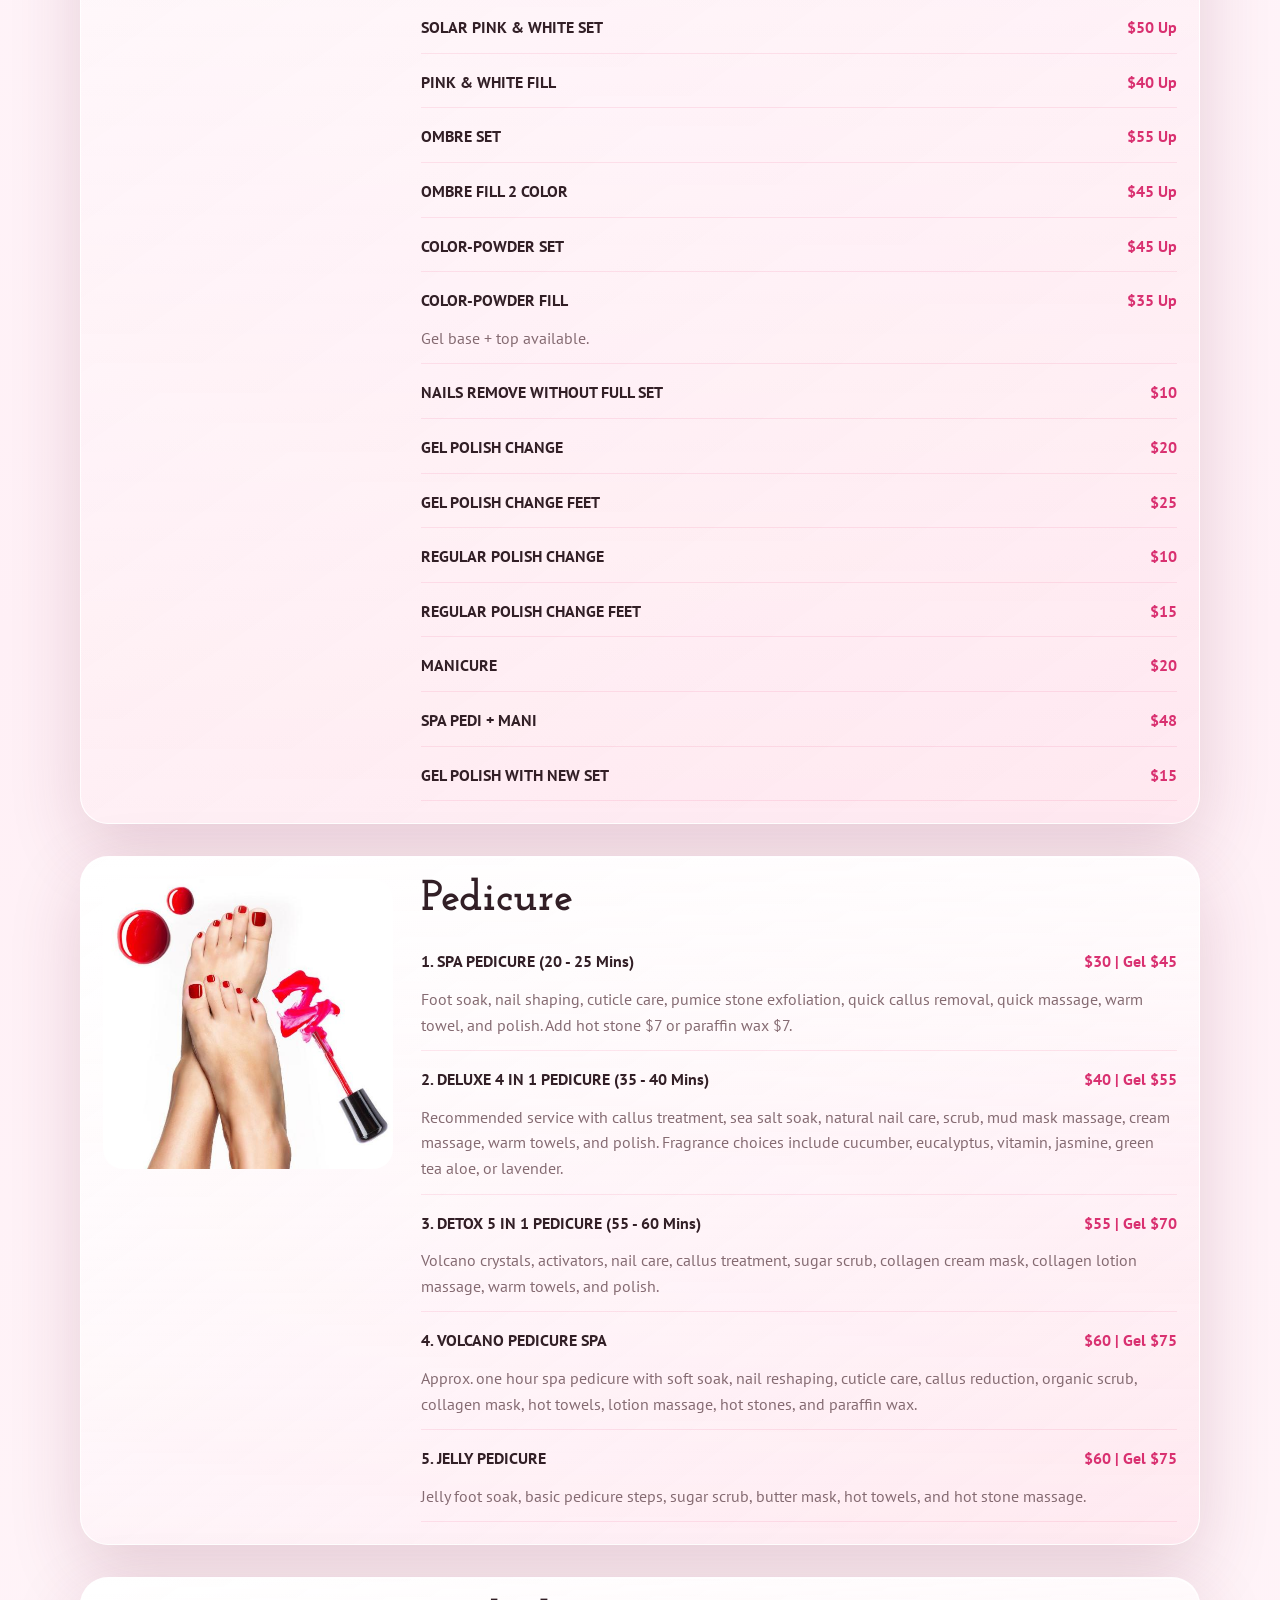
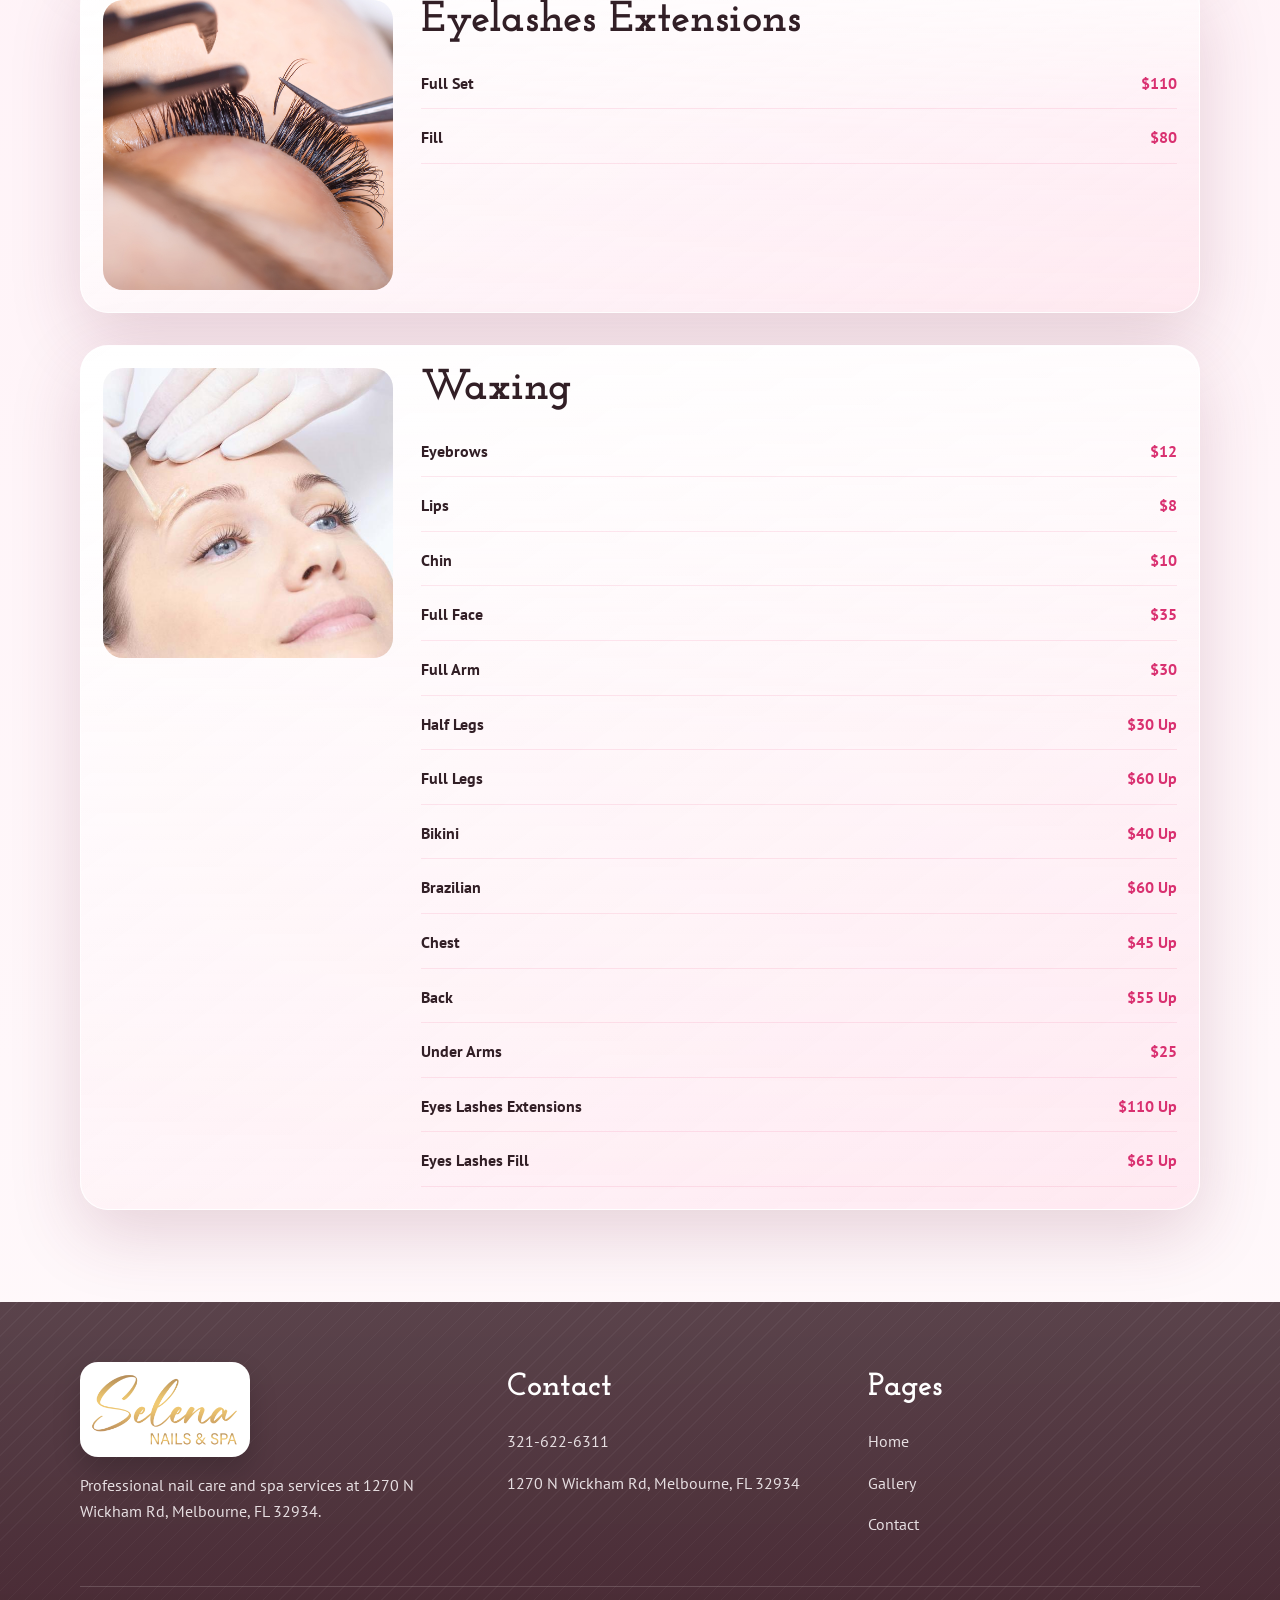
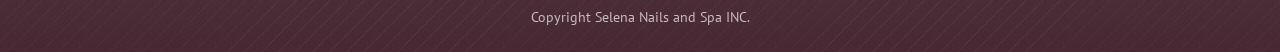
<file: service.html>
<!DOCTYPE html>
<html lang="en">
<head>
  <meta charset="UTF-8">
  <meta name="viewport" content="width=device-width, initial-scale=1.0">
  <title>Services | Selena Nails and Spa INC</title>
  <meta name="description" content="Manicure, pedicure, eyelash extension, and waxing price list for Selena Nails and Spa INC in Melbourne, FL 32934.">
  <link rel="icon" href="assets/images/favicon.png">
  <link rel="stylesheet" href="assets/css/style.css">
</head>
<body>
  <div class="topbar"><div class="container"><span>1270 N Wickham Rd, Melbourne, FL 32934</span><a href="tel:+13216226311">321-622-6311</a><span>Professional nail care and spa services</span></div></div>
  <header class="site-header">
    <div class="container nav">
      <a class="brand" href="index.html"><img src="assets/images/logo.png" alt="Selena Nails and Spa INC"></a>
      <button class="menu-toggle" aria-label="Open menu" aria-expanded="false"><span></span><span></span><span></span></button>
      <nav class="nav-links">
        <a href="index.html">Home</a><a href="about.html">About us</a><a class="active" href="service.html">Services</a><a href="https://booking.gocheckin.net/v2/13683" target="_blank" rel="noopener">Booking</a><a href="gallery.html">Gallery</a><a href="contact.html">Contact us</a>
      </nav>
    </div>
  </header>

  <main>
    <section class="page-hero">
      <div class="container">
        <h1>Services</h1>
        <p>With a full menu of beauty care services and colors to choose from, our salon is committed to quality work at reasonable prices.</p>
      </div>
    </section>

    <section class="section">
      <div class="container service-list">
        <article class="menu-section">
          <img src="assets/images/service-manicure.jpg" alt="Manicure">
          <div>
            <h2>Manicure</h2>
            <div class="price-list">
              <div class="price-row"><span>REGULAR FULL SET</span><strong>$30 Up</strong></div>
              <div class="price-row"><span>REGULAR FILL</span><strong>$20 Up</strong></div>
              <div class="price-row"><span>FULL SET W/ GEL</span><strong>$40 Up</strong></div>
              <div class="price-row"><span>FILL W/ GEL</span><strong>$20 Up</strong></div>
              <div class="price-row"><span>COFFIN, STILETTOS, ALMOND, OVAL, LENGTH</span><strong>$5 Up</strong></div>
              <div class="price-row"><span>NAILS DESIGN</span><strong>$5 Up</strong></div>
              <div class="price-row"><span>GEL FULL SET</span><strong>$40 Up</strong></div>
              <div class="price-row"><span>GEL FILL</span><strong>$25 Up</strong></div>
              <div class="price-row"><span>NEW DIP COLORS</span><strong>$40</strong><p>Gel base + top available.</p></div>
              <div class="price-row"><span>DIP COLOR WITH EXTENSION</span><strong>$45 Up</strong><p>Gel base + top available.</p></div>
              <div class="price-row"><span>FRENCH DIP</span><strong>$45 Up</strong><p>Gel base + top available.</p></div>
              <div class="price-row"><span>OMBRE DIP</span><strong>$55 Up</strong><p>Gel base + top available.</p></div>
              <div class="price-row"><span>ACRYLIC WHITE TIPS</span><strong>$35 Up</strong><p>Gel base + top available.</p></div>
              <div class="price-row"><span>COLOR POWDER SET</span><strong>$40 Up</strong></div>
              <div class="price-row"><span>COLOR POWDER FILL</span><strong>$30 Up</strong></div>
              <div class="price-row"><span>SOLAR PINK & WHITE SET</span><strong>$50 Up</strong></div>
              <div class="price-row"><span>PINK & WHITE FILL</span><strong>$40 Up</strong></div>
              <div class="price-row"><span>OMBRE SET</span><strong>$55 Up</strong></div>
              <div class="price-row"><span>OMBRE FILL 2 COLOR</span><strong>$45 Up</strong></div>
              <div class="price-row"><span>COLOR-POWDER SET</span><strong>$45 Up</strong></div>
              <div class="price-row"><span>COLOR-POWDER FILL</span><strong>$35 Up</strong><p>Gel base + top available.</p></div>
              <div class="price-row"><span>NAILS REMOVE WITHOUT FULL SET</span><strong>$10</strong></div>
              <div class="price-row"><span>GEL POLISH CHANGE</span><strong>$20</strong></div>
              <div class="price-row"><span>GEL POLISH CHANGE FEET</span><strong>$25</strong></div>
              <div class="price-row"><span>REGULAR POLISH CHANGE</span><strong>$10</strong></div>
              <div class="price-row"><span>REGULAR POLISH CHANGE FEET</span><strong>$15</strong></div>
              <div class="price-row"><span>MANICURE</span><strong>$20</strong></div>
              <div class="price-row"><span>SPA PEDI + MANI</span><strong>$48</strong></div>
              <div class="price-row"><span>GEL POLISH WITH NEW SET</span><strong>$15</strong></div>
            </div>
          </div>
        </article>

        <article class="menu-section">
          <img src="assets/images/service-pedicure.jpg" alt="Pedicure">
          <div>
            <h2>Pedicure</h2>
            <div class="price-list">
              <div class="price-row"><span>1. SPA PEDICURE (20 - 25 Mins)</span><strong>$30 | Gel $45</strong><p>Foot soak, nail shaping, cuticle care, pumice stone exfoliation, quick callus removal, quick massage, warm towel, and polish. Add hot stone $7 or paraffin wax $7.</p></div>
              <div class="price-row"><span>2. DELUXE 4 IN 1 PEDICURE (35 - 40 Mins)</span><strong>$40 | Gel $55</strong><p>Recommended service with callus treatment, sea salt soak, natural nail care, scrub, mud mask massage, cream massage, warm towels, and polish. Fragrance choices include cucumber, eucalyptus, vitamin, jasmine, green tea aloe, or lavender.</p></div>
              <div class="price-row"><span>3. DETOX 5 IN 1 PEDICURE (55 - 60 Mins)</span><strong>$55 | Gel $70</strong><p>Volcano crystals, activators, nail care, callus treatment, sugar scrub, collagen cream mask, collagen lotion massage, warm towels, and polish.</p></div>
              <div class="price-row"><span>4. VOLCANO PEDICURE SPA</span><strong>$60 | Gel $75</strong><p>Approx. one hour spa pedicure with soft soak, nail reshaping, cuticle care, callus reduction, organic scrub, collagen mask, hot towels, lotion massage, hot stones, and paraffin wax.</p></div>
              <div class="price-row"><span>5. JELLY PEDICURE</span><strong>$60 | Gel $75</strong><p>Jelly foot soak, basic pedicure steps, sugar scrub, butter mask, hot towels, and hot stone massage.</p></div>
            </div>
          </div>
        </article>

        <article class="menu-section">
          <img src="assets/images/service-eyelashes.png" alt="Eyelashes extensions">
          <div>
            <h2>Eyelashes Extensions</h2>
            <div class="price-list">
              <div class="price-row"><span>Full Set</span><strong>$110</strong></div>
              <div class="price-row"><span>Fill</span><strong>$80</strong></div>
            </div>
          </div>
        </article>

        <article class="menu-section">
          <img src="assets/images/service-waxing.jpg" alt="Waxing">
          <div>
            <h2>Waxing</h2>
            <div class="price-list">
              <div class="price-row"><span>Eyebrows</span><strong>$12</strong></div>
              <div class="price-row"><span>Lips</span><strong>$8</strong></div>
              <div class="price-row"><span>Chin</span><strong>$10</strong></div>
              <div class="price-row"><span>Full Face</span><strong>$35</strong></div>
              <div class="price-row"><span>Full Arm</span><strong>$30</strong></div>
              <div class="price-row"><span>Half Legs</span><strong>$30 Up</strong></div>
              <div class="price-row"><span>Full Legs</span><strong>$60 Up</strong></div>
              <div class="price-row"><span>Bikini</span><strong>$40 Up</strong></div>
              <div class="price-row"><span>Brazilian</span><strong>$60 Up</strong></div>
              <div class="price-row"><span>Chest</span><strong>$45 Up</strong></div>
              <div class="price-row"><span>Back</span><strong>$55 Up</strong></div>
              <div class="price-row"><span>Under Arms</span><strong>$25</strong></div>
              <div class="price-row"><span>Eyes Lashes Extensions</span><strong>$110 Up</strong></div>
              <div class="price-row"><span>Eyes Lashes Fill</span><strong>$65 Up</strong></div>
            </div>
          </div>
        </article>
      </div>
    </section>
  </main>

  <footer class="footer"><div class="container footer-grid"><div><img class="logo" src="assets/images/logo.png" alt="Selena Nails and Spa INC"><p>Professional nail care and spa services at 1270 N Wickham Rd, Melbourne, FL 32934.</p></div><div><h3>Contact</h3><p><a href="tel:+13216226311">321-622-6311</a></p><p>1270 N Wickham Rd, Melbourne, FL 32934</p></div><div><h3>Pages</h3><p><a href="index.html">Home</a></p><p><a href="gallery.html">Gallery</a></p><p><a href="contact.html">Contact</a></p></div></div><div class="container copyright">Copyright Selena Nails and Spa INC.</div></footer>
  <script src="assets/js/main.js"></script>
</body>
</html>
</file>
<file: assets/css/style.css>
@import url("https://fonts.googleapis.com/css2?family=Josefin+Slab:wght@600;700&family=PT+Sans:wght@400;700&display=swap");

:root {
  --ink: #321f26;
  --muted: #856b72;
  --paper: #fff8fb;
  --pearl: #fffefd;
  --blush: #ffe0ea;
  --pink: #ef5f91;
  --pink-strong: #d93070;
  --rose: #ff9ab8;
  --wine: #63263b;
  --brown: #513632;
  --line: rgba(214, 80, 123, 0.18);
  --shadow: 0 24px 70px rgba(118, 41, 70, 0.18);
  --gloss: linear-gradient(180deg, rgba(255, 255, 255, 0.72), rgba(255, 255, 255, 0.18) 44%, rgba(255, 255, 255, 0.04));
}

* { box-sizing: border-box; }
html { scroll-behavior: smooth; }

body {
  margin: 0;
  color: var(--ink);
  background:
    linear-gradient(180deg, #fffbfe 0%, #fff0f6 46%, #fff9fb 100%),
    repeating-linear-gradient(135deg, rgba(239, 95, 145, 0.035) 0 1px, transparent 1px 12px);
  font-family: "PT Sans", Arial, sans-serif;
  line-height: 1.6;
}

img { display: block; max-width: 100%; }
a { color: inherit; text-decoration: none; }
.container { width: min(1120px, calc(100% - 32px)); margin: 0 auto; }
.topbar { display: none; }

.site-header {
  position: fixed;
  top: 18px;
  left: 0;
  right: 0;
  z-index: 30;
}

.nav {
  display: flex;
  align-items: center;
  justify-content: space-between;
  gap: 20px;
  width: min(1080px, calc(100% - 32px));
  min-height: 78px;
  margin: 0 auto;
  padding: 10px 14px 10px 22px;
  border: 1px solid rgba(255, 255, 255, 0.58);
  border-radius: 24px;
  background: var(--gloss), linear-gradient(135deg, rgba(100, 48, 66, 0.82), rgba(64, 43, 42, 0.72));
  box-shadow: 0 20px 55px rgba(71, 29, 44, 0.3), inset 0 1px rgba(255, 255, 255, 0.55);
  backdrop-filter: blur(16px) saturate(1.35);
}

.brand img {
  width: 184px;
  max-height: 94px;
  filter: drop-shadow(0 8px 16px rgba(0, 0, 0, 0.22));
}

.nav-links {
  display: flex;
  align-items: center;
  gap: 7px;
  font-size: 12px;
  font-weight: 700;
  text-transform: uppercase;
}

.nav-links a {
  display: inline-flex;
  align-items: center;
  justify-content: center;
  min-height: 38px;
  padding: 8px 13px;
  border: 1px solid rgba(255, 255, 255, 0.28);
  border-radius: 13px;
  color: #fff;
  background: linear-gradient(180deg, rgba(255, 255, 255, 0.24), rgba(255, 255, 255, 0.08));
  box-shadow: inset 0 1px rgba(255, 255, 255, 0.32);
}

.nav-links a:hover,
.nav-links a.active {
  border-color: rgba(255, 230, 238, 0.72);
  background: var(--gloss), linear-gradient(135deg, var(--rose), var(--pink-strong));
  box-shadow: inset 0 1px rgba(255, 255, 255, 0.56), 0 12px 25px rgba(217, 48, 112, 0.32);
}

.menu-toggle {
  display: none;
  width: 42px;
  height: 42px;
  padding: 10px;
  gap: 4px;
  place-items: center;
  border: 1px solid rgba(255, 255, 255, 0.35);
  border-radius: 14px;
  background: rgba(255, 255, 255, 0.16);
}

.menu-toggle span {
  display: block;
  width: 20px;
  height: 2px;
  background: #fff;
}

.hero {
  position: relative;
  min-height: 830px;
  overflow: hidden;
  isolation: isolate;
  background: var(--wine);
}

.hero::before {
  content: "";
  position: absolute;
  inset: 0;
  z-index: -2;
  background: var(--wine);
}

.hero::after {
  content: "";
  position: absolute;
  inset: 0;
  z-index: -1;
  background:
    linear-gradient(180deg, rgba(64, 24, 40, 0.2), transparent 34%, rgba(255, 214, 229, 0.1)),
    linear-gradient(90deg, rgba(64, 24, 40, 0.1), transparent 46%, rgba(239, 95, 145, 0.08));
}

.hero-content {
  position: absolute;
  width: 1px;
  height: 1px;
  overflow: hidden;
  clip: rect(0, 0, 0, 0);
}

.hero-slider {
  position: absolute;
  inset: 0;
  z-index: -2;
}

.hero-slide {
  position: absolute;
  inset: 0;
  width: 100%;
  height: 100%;
  object-fit: cover;
  opacity: 0;
  filter: saturate(1.24) contrast(1.05) brightness(1.03);
  transform: scale(1.02);
  transition: opacity 900ms ease, transform 5000ms ease;
}

.hero-slide.active {
  opacity: 1;
  transform: scale(1);
}

.section { padding: 92px 0; }

.intro-modern,
.services-modern,
.gallery-modern,
.section.light {
  background:
    linear-gradient(180deg, rgba(255, 255, 255, 0.98), rgba(255, 232, 241, 0.94)),
    repeating-linear-gradient(135deg, rgba(239, 95, 145, 0.035) 0 1px, transparent 1px 12px);
}

.glass-panel,
.service-card,
.post,
.contact-card,
.menu-section {
  border: 1px solid rgba(255, 255, 255, 0.9);
  border-radius: 28px;
  background: var(--gloss), linear-gradient(145deg, rgba(255, 255, 255, 0.98), rgba(255, 229, 238, 0.84));
  box-shadow: var(--shadow), inset 0 1px #fff;
}

.split {
  display: grid;
  grid-template-columns: minmax(0, 0.95fr) minmax(0, 1.05fr);
  gap: 46px;
  align-items: center;
}

.welcome-original { padding: 28px; }

.welcome-classic {
  display: flex;
  flex-direction: column;
  align-items: center;
  max-width: 960px;
  padding: 54px 28px 58px;
  text-align: center;
}

.welcome-decor img {
  width: min(470px, 100%);
  margin: 0 auto 18px;
  filter: drop-shadow(0 18px 24px rgba(217, 48, 112, 0.15));
}

.welcome-classic .copy h2 {
  display: inline-block;
  margin: 0 0 28px;
  padding: 8px 14px 5px;
  border: 2px solid var(--ink);
  background:
    linear-gradient(180deg, rgba(255, 255, 255, 0.9), rgba(255, 232, 241, 0.32)),
    rgba(255, 255, 255, 0.68);
  box-shadow: inset 0 1px rgba(255, 255, 255, 0.92), 0 12px 28px rgba(118, 41, 70, 0.1);
  font-size: 28px;
  line-height: 1.15;
  letter-spacing: 0.18em;
}

.welcome-classic .copy p {
  max-width: 840px;
  margin: 0 auto 14px;
  color: var(--ink);
  text-align: center;
}

.welcome-classic .about-btn {
  width: auto;
  min-height: 36px;
  margin-top: 2px;
  padding: 4px 18px;
  border-radius: 0;
  background: #000;
  box-shadow: 0 12px 26px rgba(217, 48, 112, 0.14);
  font-size: 12px;
}

.welcome-original .media img,
.media img {
  width: 100%;
  aspect-ratio: 1 / 1;
  object-fit: cover;
  border-radius: 22px;
  box-shadow: 0 22px 46px rgba(118, 41, 70, 0.16);
}

.eyebrow {
  margin: 0 0 12px;
  color: var(--pink-strong);
  font-size: 0.8rem;
  font-weight: 700;
  text-transform: uppercase;
  letter-spacing: 0.18em;
}

.copy h2,
.section-title h2,
.page-hero h1,
.menu-section h2 {
  margin: 0;
  color: var(--ink);
  font-family: "Josefin Slab", Georgia, serif;
  font-weight: 700;
  line-height: 0.98;
}

.copy h2 { font-size: clamp(2.8rem, 5vw, 4.5rem); }

.copy p,
.section-title p,
.service-card p,
.post p,
.contact-card p,
.price-row p { color: var(--muted); }

.stats-row {
  display: grid;
  grid-template-columns: repeat(3, minmax(0, 1fr));
  gap: 10px;
  margin: 24px 0;
}

.stats-row span {
  min-height: 86px;
  padding: 14px;
  border: 1px solid rgba(239, 95, 145, 0.16);
  border-radius: 18px;
  background: var(--gloss), linear-gradient(180deg, #fff, #ffe8f0);
  box-shadow: inset 0 1px #fff, 0 12px 24px rgba(239, 95, 145, 0.1);
  color: var(--muted);
  font-size: 0.88rem;
}

.stats-row strong {
  display: block;
  color: var(--pink-strong);
  font-family: "Josefin Slab", Georgia, serif;
  font-size: 2rem;
  line-height: 1;
}

.btn,
.filter-btn {
  display: inline-flex;
  align-items: center;
  justify-content: center;
  min-height: 48px;
  padding: 12px 22px;
  border: 1px solid rgba(255, 255, 255, 0.48);
  border-radius: 999px;
  background: var(--gloss), linear-gradient(135deg, var(--rose), var(--pink-strong));
  color: #fff;
  font-size: 0.84rem;
  font-weight: 700;
  text-transform: uppercase;
  box-shadow: inset 0 1px rgba(255, 255, 255, 0.62), 0 18px 34px rgba(217, 48, 112, 0.28);
}

.btn:hover,
.filter-btn.active {
  background: var(--gloss), linear-gradient(135deg, #ffb3ca, #cf2f68);
}

.about-btn { gap: 10px; }

.about-btn img {
  width: 20px;
  height: 14px;
  padding-right: 5px;
  border-right: 1px solid rgba(255, 255, 255, 0.7);
}

.section.dark {
  padding: 88px 0;
  color: #fff;
  background:
    linear-gradient(180deg, rgba(255, 255, 255, 0.18), rgba(255, 188, 211, 0.08)),
    repeating-linear-gradient(135deg, rgba(255, 255, 255, 0.05) 0 1px, transparent 1px 12px),
    linear-gradient(135deg, #c06183, #80475a);
}

.feature-grid,
.service-preview,
.blog-grid,
.contact-grid {
  display: grid;
  grid-template-columns: repeat(3, minmax(0, 1fr));
  gap: 22px;
}

.feature {
  display: grid;
  justify-items: center;
  gap: 14px;
  padding: 40px 28px;
  border: 1px solid rgba(255, 255, 255, 0.36);
  border-radius: 28px;
  background: var(--gloss), rgba(255, 255, 255, 0.11);
  box-shadow: inset 0 1px rgba(255, 255, 255, 0.34), 0 20px 44px rgba(83, 37, 50, 0.18);
  text-align: center;
}

.feature img {
  width: 88px;
  height: 88px;
  padding: 24px;
  border: 1px solid rgba(255, 255, 255, 0.72);
  border-radius: 50%;
  background: var(--gloss), rgba(255, 210, 223, 0.22);
}

.feature h3,
.service-card h3,
.post h3,
.contact-card h3 {
  margin: 0;
  font-family: "Josefin Slab", Georgia, serif;
  font-size: 2rem;
  line-height: 1.05;
}

.feature h3,
.feature p { color: #fff; }
.feature p { margin: 0; color: rgba(255, 250, 253, 0.9); }

.section-title {
  max-width: 760px;
  margin: 0 auto 36px;
  text-align: center;
}

.section-title h2 { font-size: clamp(2.8rem, 5vw, 4.8rem); }
.section-title p { margin: 14px auto 0; font-size: 1.05rem; }

.service-card {
  overflow: hidden;
  color: var(--ink);
  transition: transform 0.28s ease, box-shadow 0.28s ease;
}

.service-card:hover {
  transform: translateY(-7px);
  box-shadow: 0 34px 80px rgba(217, 48, 112, 0.22), inset 0 1px #fff;
}

.service-card img,
.post img {
  width: 100%;
  aspect-ratio: 1.05;
  object-fit: cover;
}

.service-card div,
.post div,
.contact-card { padding: 24px; }

.service-card div span {
  color: var(--pink-strong);
  font-weight: 700;
  letter-spacing: 0.18em;
}

.service-card h3,
.post h3,
.contact-card h3 {
  margin-top: 8px;
  color: var(--ink);
}

.photo-grid,
.gallery-grid {
  display: grid;
  grid-template-columns: repeat(4, minmax(0, 1fr));
  gap: 18px;
}

.photo-grid img,
.gallery-grid img {
  width: 100%;
  aspect-ratio: 1 / 1;
  object-fit: cover;
  border: 1px solid rgba(255, 255, 255, 0.96);
  border-radius: 22px;
  box-shadow: 0 20px 48px rgba(217, 48, 112, 0.16);
  cursor: pointer;
  transition: transform 0.28s ease, filter 0.28s ease, box-shadow 0.28s ease;
}

.photo-grid img:hover,
.gallery-grid img:hover {
  transform: scale(1.03);
  filter: saturate(1.14) contrast(1.04);
  box-shadow: 0 30px 64px rgba(217, 48, 112, 0.28);
}

.page-hero {
  padding: 180px 0 88px;
  color: #fff;
  text-align: center;
  background:
    linear-gradient(90deg, rgba(101, 45, 62, 0.94), rgba(225, 71, 118, 0.82)),
    repeating-linear-gradient(135deg, rgba(255, 255, 255, 0.055) 0 1px, transparent 1px 12px);
}

.page-hero h1 {
  color: #fff;
  font-size: clamp(3rem, 7vw, 5.6rem);
}

.page-hero p {
  max-width: 720px;
  margin: 16px auto 0;
  color: rgba(255, 250, 253, 0.9);
}

.service-list { display: grid; gap: 32px; }

.menu-section {
  display: grid;
  grid-template-columns: 290px minmax(0, 1fr);
  gap: 28px;
  align-items: start;
  padding: 22px;
}

.menu-section img {
  width: 100%;
  aspect-ratio: 1;
  object-fit: cover;
  border-radius: 20px;
}

.menu-section h2 {
  margin-bottom: 16px;
  font-size: 2.7rem;
}

.price-list { display: grid; gap: 4px; }

.price-row {
  display: grid;
  grid-template-columns: minmax(0, 1fr) auto;
  gap: 16px;
  padding: 12px 0;
  border-bottom: 1px solid rgba(239, 95, 145, 0.14);
}

.price-row span { font-weight: 700; }
.price-row strong { color: var(--pink-strong); white-space: nowrap; }
.price-row p { grid-column: 1 / -1; margin: -4px 0 0; }

.filters {
  display: flex;
  justify-content: center;
  gap: 10px;
  flex-wrap: wrap;
  margin-bottom: 28px;
}

.filter-btn {
  min-height: 42px;
  color: var(--pink-strong);
  background: var(--gloss), linear-gradient(180deg, #fff, #ffe9f1);
  box-shadow: inset 0 1px #fff, 0 12px 24px rgba(217, 48, 112, 0.1);
}

.filter-btn.active { color: #fff; }
.contact-grid { grid-template-columns: repeat(3, minmax(0, 1fr)); }
.map { width: 100%; min-height: 360px; border: 0; }

.footer {
  padding: 60px 0 24px;
  color: #fff;
  background:
    linear-gradient(180deg, rgba(255, 255, 255, 0.12), rgba(94, 39, 54, 0.18)),
    repeating-linear-gradient(135deg, rgba(255, 255, 255, 0.04) 0 1px, transparent 1px 12px),
    #432932;
}

.footer-grid {
  display: grid;
  grid-template-columns: 1.2fr 1fr 1fr;
  gap: 28px;
}

.footer img.logo {
  width: 170px;
  margin-bottom: 16px;
  padding: 8px;
  border-radius: 18px;
  background: #fff;
  box-shadow: 0 14px 28px rgba(0, 0, 0, 0.18);
}

.footer h3 {
  margin: 0 0 12px;
  font-family: "Josefin Slab", Georgia, serif;
  font-size: 2rem;
}

.footer p,
.footer a { color: rgba(255, 250, 253, 0.86); }

.copyright {
  margin-top: 32px;
  padding-top: 18px;
  border-top: 1px solid rgba(255, 255, 255, 0.16);
  color: rgba(255, 250, 253, 0.7);
  text-align: center;
  font-size: 0.9rem;
}

.lightbox {
  position: fixed;
  inset: 0;
  z-index: 50;
  display: none;
  align-items: center;
  justify-content: center;
  padding: 28px;
  background: rgba(32, 18, 25, 0.88);
}

.lightbox.open { display: flex; }

.lightbox img {
  max-height: 88vh;
  width: auto;
  border-radius: 18px;
  box-shadow: 0 20px 70px rgba(0, 0, 0, 0.5);
}

.lightbox button {
  position: absolute;
  top: 18px;
  right: 18px;
  width: 44px;
  height: 44px;
  border: 1px solid rgba(255, 255, 255, 0.4);
  border-radius: 50%;
  background: rgba(255, 255, 255, 0.1);
  color: #fff;
  font-size: 1.5rem;
}

@media (max-width: 900px) {
  .site-header { top: 0; }

  .nav {
    width: 100%;
    min-height: 74px;
    border-radius: 0;
  }

  .brand img { width: 148px; }
  .menu-toggle { display: inline-grid; }

  .nav-links {
    position: absolute;
    left: 0;
    right: 0;
    top: 74px;
    display: none;
    flex-direction: column;
    align-items: stretch;
    padding: 12px 16px 16px;
    background:
      linear-gradient(180deg, rgba(255, 255, 255, 0.98), rgba(255, 235, 242, 0.94)),
      var(--paper);
    box-shadow: 0 20px 46px rgba(118, 41, 70, 0.18);
  }

  .nav-links.open { display: flex; }

  .nav-links a {
    width: 100%;
    color: var(--ink);
    background: transparent;
    border-color: transparent;
    box-shadow: none;
  }

  .nav-links a.active,
  .nav-links a:hover { color: #fff; }

  .hero { min-height: 620px; }

  .split,
  .feature-grid,
  .service-preview,
  .blog-grid,
  .contact-grid,
  .menu-section,
  .footer-grid { grid-template-columns: 1fr; }

  .stats-row { grid-template-columns: 1fr; }

  .photo-grid,
  .gallery-grid { grid-template-columns: repeat(2, minmax(0, 1fr)); }
}

@media (max-width: 520px) {
  .container { width: min(100% - 24px, 1120px); }
  .hero { min-height: 520px; }
  .section { padding: 64px 0; }

  .copy h2,
  .section-title h2,
  .page-hero h1 { font-size: 2.75rem; }

  .price-row {
    grid-template-columns: 1fr;
    gap: 2px;
  }

  .price-row strong { white-space: normal; }
}
</file>
